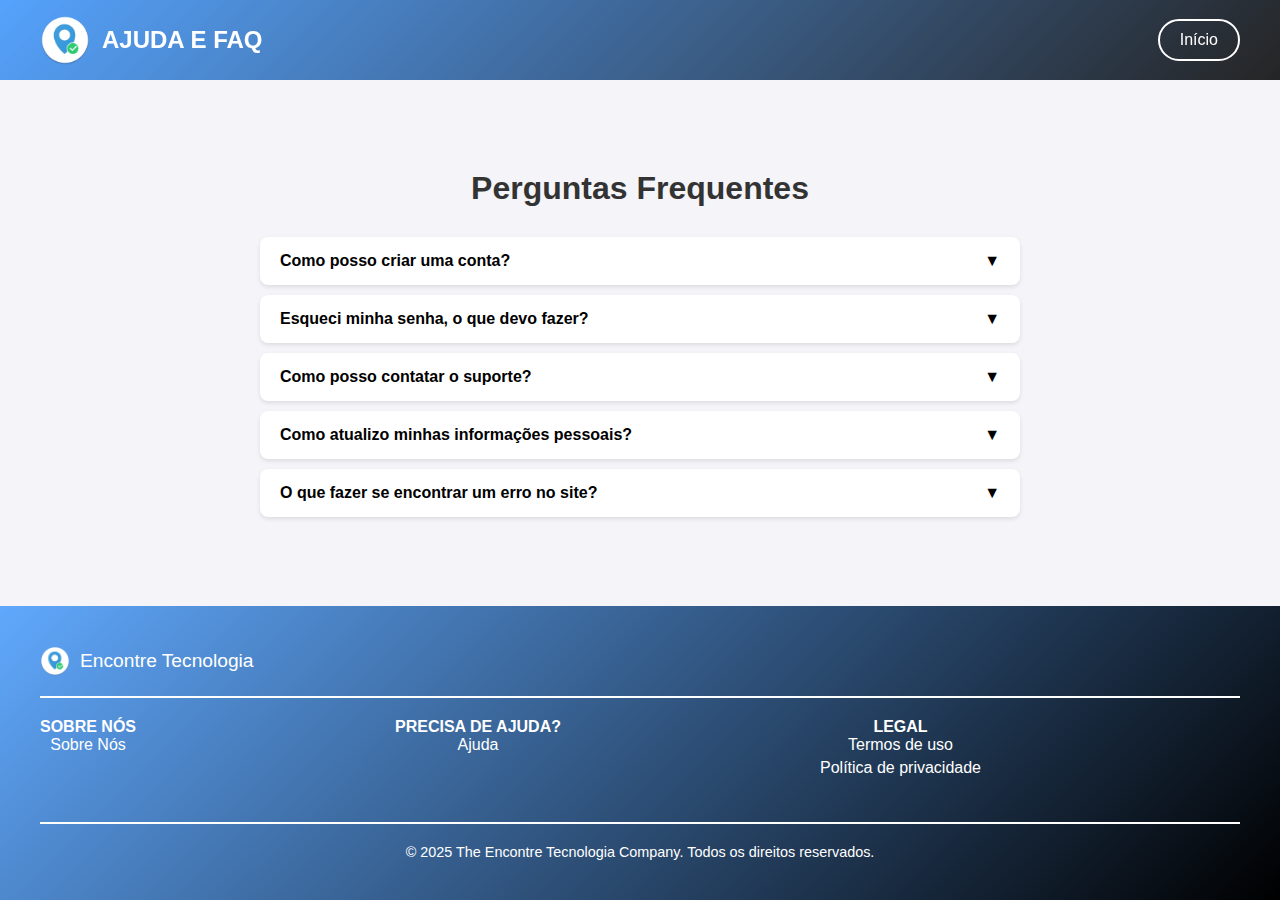
<file: encontre launch/ajuda.html>
<!DOCTYPE html>
<html lang="pt-br">
<head>
  <meta charset="UTF-8">
  <meta name="viewport" content="width=device-width, initial-scale=1.0">
  <link rel="icon" type="image/png" sizes="42x42" href="./img/web_hi_res_512.png">
  <title>encontre</title>
  <link rel="stylesheet" href="https://cdnjs.cloudflare.com/ajax/libs/font-awesome/6.0.0-beta3/css/all.min.css">
  <link rel="preload" href="https://cdnjs.cloudflare.com/ajax/libs/font-awesome/6.0.0-beta3/css/all.min.css" as="style">
<link rel="stylesheet" href="https://cdnjs.cloudflare.com/ajax/libs/font-awesome/6.0.0-beta3/css/all.min.css">
<link rel="stylesheet" href="css/ajuda.css">
<script src="js/ajuda.js" defer></script>
</head>
<body>

  <!-- Header fixo -->
  <div class="header">
    <div class="header-logo">
      <img src="./img/web_hi_res_512.png" alt="Logo" class="header-icon">
      <span class="header-text">Ajuda e FAQ</span>
    </div>
    
    <button class="menu-toggle" onclick="toggleMenu()">
      <i class="fas fa-bars"></i>
    </button>

    <div class="header-buttons">
      <button onclick="window.location.href='index.html'">Início</button>
    </div>
  </div>

  <!-- Conteúdo principal -->
  <main>
    <section class="faq-section">
      <h1>Perguntas Frequentes</h1>
      <div class="faq">
        <details>
          <summary>Como posso criar uma conta?</summary>
          <p>Para criar uma conta, clique em "Registrar" no canto superior direito e siga as instruções.</p>
        </details>
        <details>
          <summary>Esqueci minha senha, o que devo fazer?</summary>
          <p>Clique em "Esqueci minha senha" na página de login e siga as instruções para recuperar sua conta.</p>
        </details>
        <details>
          <summary>Como posso contatar o suporte?</summary>
          <p>Você pode enviar um e-mail para <strong>guilhermedevsistemas@gmail.com</strong> ou utilizar o formulário de contato na seção "Contate-nos".</p>
        </details>
        <details>
          <summary>Como atualizo minhas informações pessoais?</summary>
          <p>Faça login em sua conta, acesse o painel de configurações e atualize as informações desejadas.</p>
        </details>
        <details>
          <summary>O que fazer se encontrar um erro no site?</summary>
          <p>Por favor, reporte o problema através do nosso formulário de contato ou envie um e-mail para <strong>suporte@exemplo.com</strong>.</p>
        </details>
      </div>
    </section>
  </main>

  <!-- Footer -->
  <footer style="background: linear-gradient(135deg, rgba(0, 119, 255, 0.607), rgb(0, 0, 0)); color: white; padding: 40px 20px;">
    <div style="max-width: 1200px; margin: 0 auto; display: flex; flex-direction: column; align-items: center;">
      <div style="width: 100%; display: flex; justify-content: space-between; align-items: center;">
        <div style="display: flex; align-items: center;">
          <img src="./img/web_hi_res_512.png" alt="Logo" style="height: 30px; margin-right: 10px;">
          <span style="font-weight: 300; font-size: 1.2em;">Encontre Tecnologia</span>
        </div>
      </div>
      <hr style="width: 100%; border: 0.5px solid white; margin: 20px 0;">
      <div style="width: 100%; display: flex; justify-content: space-between; flex-wrap: wrap;">
        <div style="display: flex; flex-direction: column; margin-bottom: 20px;">
          <strong>SOBRE NÓS</strong>
          <a href="sobre.html" style="color: white; text-decoration: none; margin-bottom: 5px;">Sobre Nós</a>
        </div>
        <div style="display: flex; flex-direction: column; margin-bottom: 20px;">
          <strong>PRECISA DE AJUDA?</strong>
          <a href="ajuda.html" style="color: white; text-decoration: none; margin-bottom: 5px;">Ajuda</a>
        </div>
        <div style="display: flex; flex-direction: column; margin-bottom: 20px;">
          <strong>LEGAL</strong>
          <a href="termos.html" style="color: white; text-decoration: none; margin-bottom: 5px;">Termos de uso</a>
          <a href="privacidade.html" style="color: white; text-decoration: none; margin-bottom: 5px;">Política de privacidade</a>
        </div>
        <div style="display: flex; flex-direction: column; align-items: flex-end; margin-bottom: 20px;">
        </div>
      </div>
      <hr style="width: 100%; border: 0.5px solid white; margin: 20px 0;">
      <p style="font-size: 0.9em;">&copy; 2025 The Encontre Tecnologia Company. Todos os direitos reservados.</p>
    </div>
  </footer>
</body>
</html>
</file>
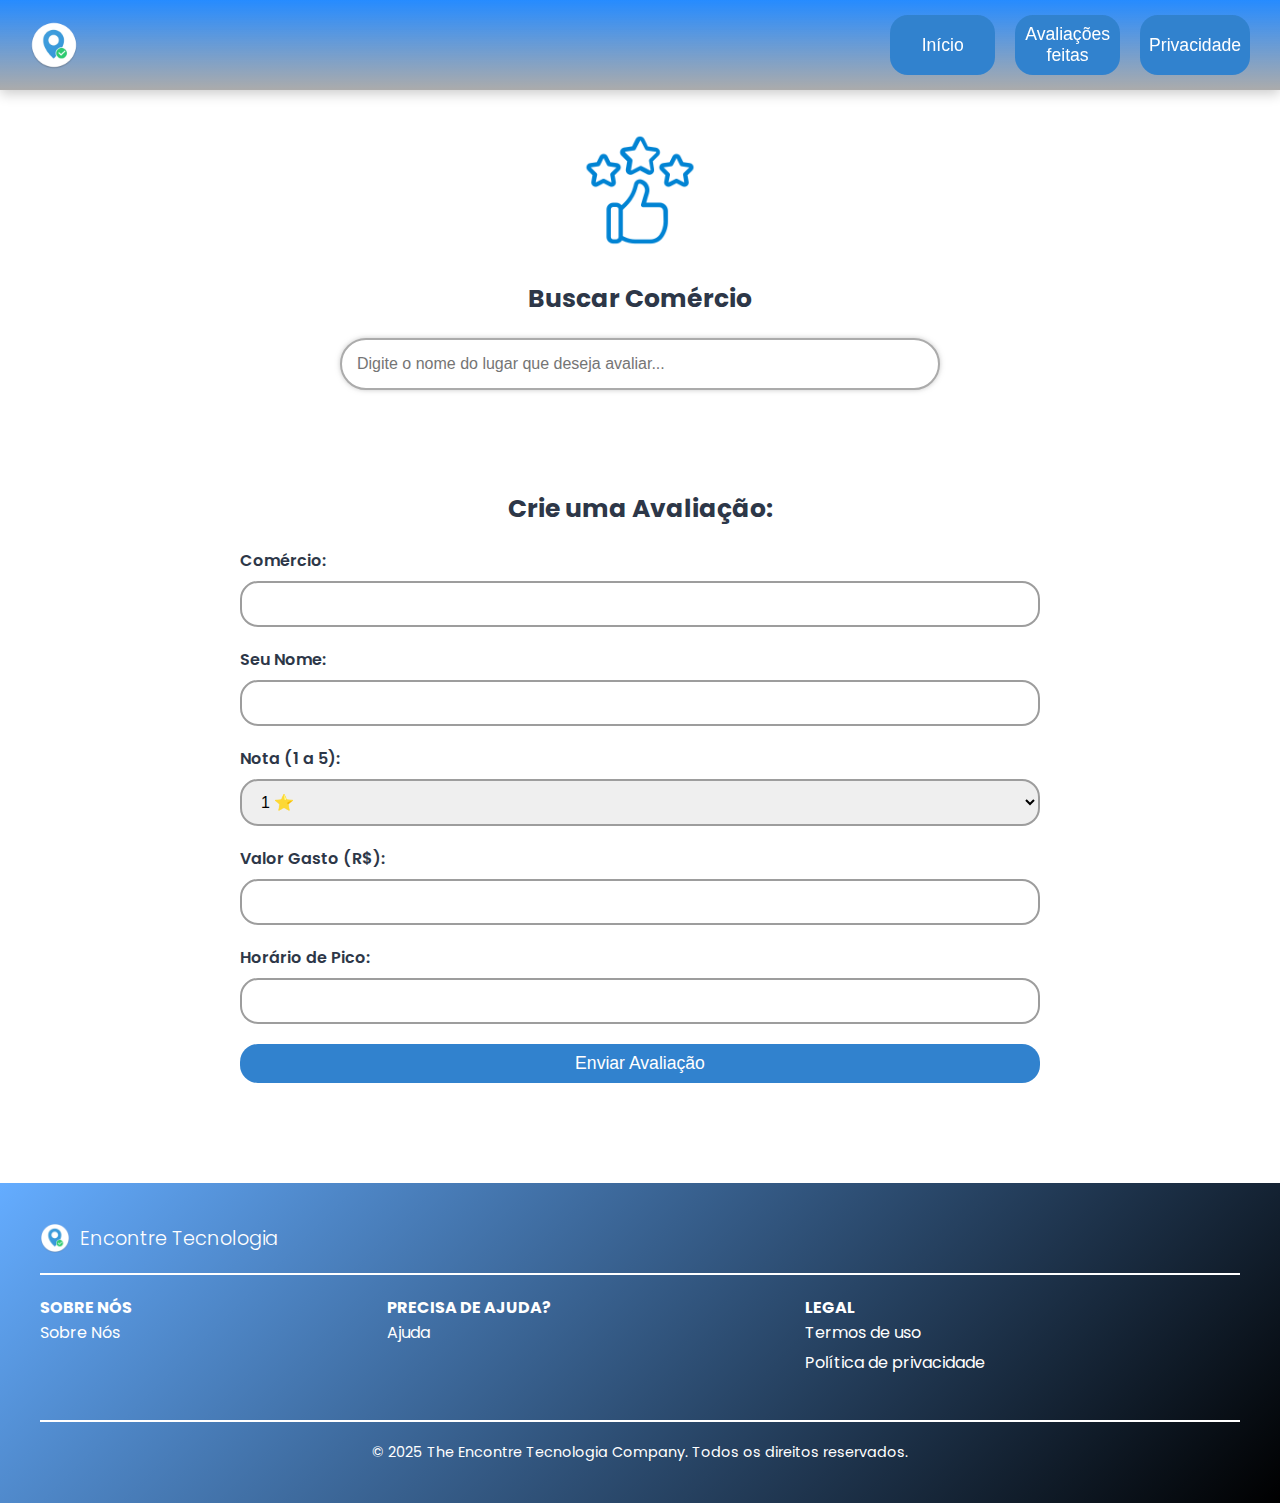
<file: encontre launch/avaliecomercio.html>
<!DOCTYPE html>
<html lang="pt-br">
<head>
  <meta charset="UTF-8" />
  <meta name="viewport" content="width=device-width, initial-scale=1.0" />
  <link rel="icon" type="image/png" sizes="42x42" href="./img/web_hi_res_512.png">
  <title>encontre</title>
  <!-- Importando a fonte Poppins do Google Fonts -->
  <link href="https://fonts.googleapis.com/css2?family=Poppins:wght@300;400;600&display=swap" rel="stylesheet" />
  <link rel="stylesheet" href="https://cdnjs.cloudflare.com/ajax/libs/font-awesome/6.0.0-beta3/css/all.min.css">
  <link rel="preload" href="https://cdnjs.cloudflare.com/ajax/libs/font-awesome/6.0.0-beta3/css/all.min.css" as="style">

  <script src="./js/comunidade.js" defer></script>
  <link rel="stylesheet" href="./css/avaliacao.css" />
</head>
<body>
        <!-- Header -->
        <header>
          <div class="header-logo">
            <img id="logo" src="./img/web_hi_res_512.png" alt="Logo">
          </div>
          <button class="menu-toggle" onclick="toggleMenu()">
            <i class="fas fa-bars"></i>
          </button>
          <nav id="nav">
            <button onclick="window.location.href='index.html'">Início</button>
            <button onclick="window.location.href='buscaravaliacao.html'">Avaliações feitas</button>
            <button onclick="window.location.href='privacidade.html'">Privacidade</button>
          </nav>
      </header>
  </div>
  <!-- Conteúdo principal -->
  <div class="content">
    <!-- Container de Busca -->
    <div class="search-container">
      <img src="./img/avaliar (1).png" alt="Logo Encontre" class="search-img">
      <h2>Buscar Comércio</h2>
      <input
        type="text"
        id="comercio-search"
        placeholder="Digite o nome do lugar que deseja avaliar..."
        oninput="searchBusiness()"
        required
      />
    </div>
    <!-- Container de Resultados da Busca -->
    <div class="section" id="search-results">
      <h2></h2>
      <div id="business-list">
        <!-- Os itens de comércio serão inseridos aqui -->
      </div>
    </div>
    <!-- Container de Avaliação -->
    <div class="container" id="evaluation-container">
      <h1>Crie uma Avaliação:</h1>
      <form id="rating-form">
        <div class="form-group">
          <label for="comercio-nome">Comércio:</label>
          <input type="text" id="comercio-nome" readonly />
        </div>
        <div class="form-group">
          <label for="nome">Seu Nome:</label>
          <input type="text" id="nome" />
        </div>
        <div class="form-group">
          <label for="nota">Nota (1 a 5):</label>
          <select id="nota" required>
            <option value="1">1 ⭐</option>
            <option value="2">2 ⭐⭐</option>
            <option value="3">3 ⭐⭐⭐</option>
            <option value="4">4 ⭐⭐⭐⭐</option>
            <option value="5">5 ⭐⭐⭐⭐⭐</option>
          </select>
        </div>
        <div class="form-group">
          <label for="valor_gasto">Valor Gasto (R$):</label>
          <input type="number" id="valor_gasto" step="0.01" required />
        </div>
        <div class="form-group">
          <label for="horario_pico">Horário de Pico:</label>
          <input type="text" id="horario_pico" required />
        </div>
        <button type="submit">Enviar Avaliação</button>
      </form>
      <div class="message" id="message"></div>
    </div>
  </div>
  <footer style="background: linear-gradient(135deg, rgba(0, 119, 255, 0.607), rgb(0, 0, 0)); color: white; padding: 40px 20px;">
    <div style="max-width: 1200px; margin: 0 auto; display: flex; flex-direction: column; align-items: center;">
      <div style="width: 100%; display: flex; justify-content: space-between; align-items: center;">
        <div style="display: flex; align-items: center;">
          <img src="./img/web_hi_res_512.png" alt="Logo" style="height: 30px; margin-right: 10px;">
          <span style="font-weight: 300; font-size: 1.2em;">Encontre Tecnologia</span>
        </div>
      </div>
      <hr style="width: 100%; border: 0.5px solid white; margin: 20px 0;">
      <div style="width: 100%; display: flex; justify-content: space-between; flex-wrap: wrap;">
        <div style="display: flex; flex-direction: column; margin-bottom: 20px;">
          <strong>SOBRE NÓS</strong>
          <a href="sobre.html" style="color: white; text-decoration: none; margin-bottom: 5px;">Sobre Nós</a>
        </div>
        <div style="display: flex; flex-direction: column; margin-bottom: 20px;">
          <strong>PRECISA DE AJUDA?</strong>
          <a href="ajuda.html" style="color: white; text-decoration: none; margin-bottom: 5px;">Ajuda</a>
        </div>
        <div style="display: flex; flex-direction: column; margin-bottom: 20px;">
          <strong>LEGAL</strong>
          <a href="termos.html" style="color: white; text-decoration: none; margin-bottom: 5px;">Termos de uso</a>
          <a href="privacidade.html" style="color: white; text-decoration: none; margin-bottom: 5px;">Política de privacidade</a>
        </div>
        <div style="display: flex; flex-direction: column; align-items: flex-end; margin-bottom: 20px;">
        </div>
      </div>
      <hr style="width: 100%; border: 0.5px solid white; margin: 20px 0;">
      <p style="font-size: 0.9em;">&copy; 2025 The Encontre Tecnologia Company. Todos os direitos reservados.</p>
    </div>
  </footer>
</body>
</html>
</file>
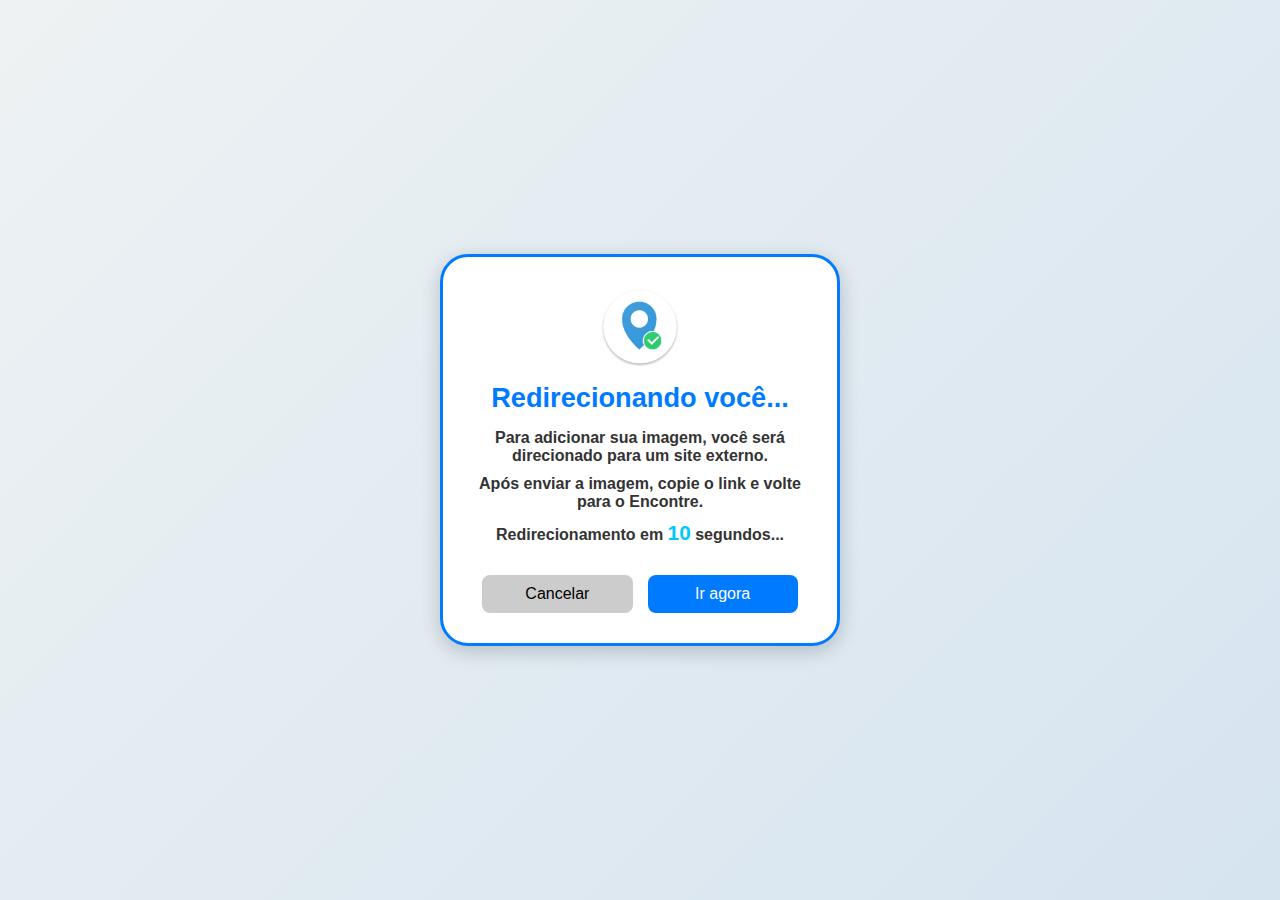
<file: encontre launch/aviso.html>
<!DOCTYPE html>
<html lang="pt-br">
<head>
    <meta charset="UTF-8">
    <meta name="viewport" content="width=device-width, initial-scale=1.0">
    <link rel="icon" type="image/png" sizes="42x42" href="./img/web_hi_res_512.png">
    <title>encontre</title>
    <link rel="stylesheet" href="css/aviso.css">
    <script src="js/aviso.js" defer></script>
</head>
<body>

    <div class="container">
        <img src="./img/web_hi_res_512.png" alt="Logo do Encontre" class="logo">
        <h2>Redirecionando você...</h2>
        <p>Para adicionar sua imagem, você será direcionado para um site externo.</p>
        <p>Após enviar a imagem, copie o link e volte para o Encontre.</p>
        <p>Redirecionamento em <span class="timer" id="countdown">10</span> segundos...</p>
        <div class="buttons">
            <button id="cancel-btn">Cancelar</button>
            <button id="go-now-btn">Ir agora</button>
        </div>
    </div>

</body>
</html>
</file>
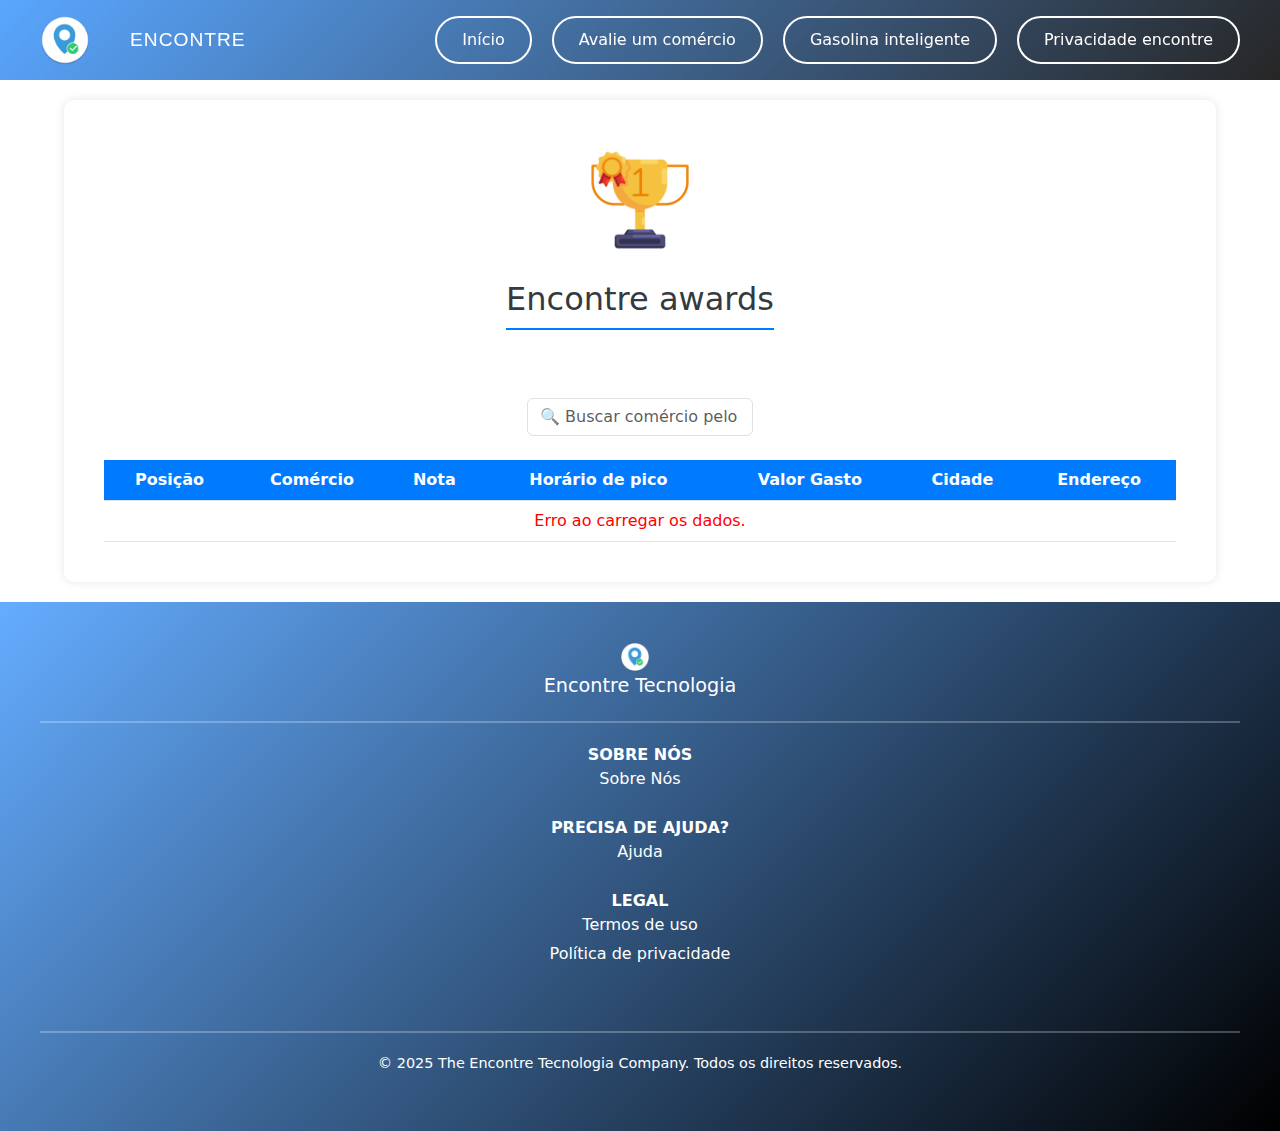
<file: encontre launch/buscaravaliacao.html>
<!DOCTYPE html>
<html lang="pt">
<head>
  <meta charset="UTF-8">
  <meta name="viewport" content="width=device-width, initial-scale=1.0">
  <link rel="icon" type="image/png" sizes="42x42" href="./img/web_hi_res_512.png">
  <title>encontre</title>
  <link href="https://cdn.jsdelivr.net/npm/bootstrap@5.3.0/dist/css/bootstrap.min.css" rel="stylesheet">
  <link href="https://cdn.jsdelivr.net/npm/bootstrap-icons/font/bootstrap-icons.css" rel="stylesheet"> <!-- Link para os ícones -->
  <link rel="stylesheet" href="https://cdnjs.cloudflare.com/ajax/libs/font-awesome/6.0.0-beta3/css/all.min.css">
  <link rel="preload" href="https://cdnjs.cloudflare.com/ajax/libs/font-awesome/6.0.0-beta3/css/all.min.css" as="style">
  <link rel="stylesheet" href="css/buscar.css">
  <script src="js/buscar.js" defer></script>
</head>
<body>
  <!-- Header fixo -->
  <div class="header">
    <div class="header-logo">
      <img src="./img/web_hi_res_512.png" alt="Logo" class="header-icon" />
      <span class="header-text">Encontre        </span>
    </div>
    <!-- Botão de menu no canto direito -->
    <button class="menu-toggle" onclick="toggleMenu()">
      <i class="fas fa-bars"></i>
    </button>
    <!-- Botões de navegação (dropdown em mobile) -->
    <div class="header-buttons">
      <button onclick="window.location.href='index.html'">Início</button>
      <button onclick="window.location.href='avaliecomercio.html'">Avalie um comércio</button>
      <button onclick="window.location.href='gasolina.html'">Gasolina inteligente</button>
      <button onclick="window.location.href='privacidade.html'">Privacidade encontre</button>
    </div>
  </div>

  <div class="container">
    <img src="./img/1lugar.png" class="logo" alt="Logo Encontre">
    <h1>Encontre awards</h1>
    
    <!-- Seção de Ranking dos Top 3 Comercios -->
    <div id="rankingContainer" class="mb-4"></div>
    
    <!-- Seção de Ranking dos Top 3 Avaliadores -->
    <div id="rankingUsersContainer" class="mb-4"></div>
    
    <!-- Campo de busca -->
<div class="mb-4">
  <input type="text" id="searchInput" class="form-control" placeholder="🔍 Buscar comércio pelo nome..." onkeyup="filtrarComercios()">
</div>
    
    <div class="table-responsive">
      <table class="table table-hover" id="mergedTable">
        <thead>
          <tr>
            <th>Posição</th>
            <th>Comércio</th>
            <th>Nota</th>
            <th>Horário de pico</th>
            <th>Valor Gasto</th>
            <th>Cidade</th>
            <th>Endereço</th>
          </tr>
        </thead>
        <tbody></tbody>
      </table>
    </div>
  </div>
  <footer style="background: linear-gradient(135deg, rgba(0, 119, 255, 0.607), rgb(0, 0, 0)); color: white; padding: 40px 20px;">
    <div style="max-width: 1200px; margin: 0 auto; display: flex; flex-direction: column; align-items: center;">
      <div style="width: 100%; display: flex; justify-content: space-between; align-items: center;">
        <div style="display: flex; align-items: center;">
          <img src="./img/web_hi_res_512.png" alt="Logo" style="height: 30px; margin-right: 10px;">
          <span style="font-weight: 300; font-size: 1.2em;">Encontre Tecnologia</span>
        </div>
      </div>
      <hr style="width: 100%; border: 0.5px solid white; margin: 20px 0;">
      <div style="width: 100%; display: flex; justify-content: space-between; flex-wrap: wrap;">
        <div style="display: flex; flex-direction: column; margin-bottom: 20px;">
          <strong>SOBRE NÓS</strong>
          <a href="sobre.html" style="color: white; text-decoration: none; margin-bottom: 5px;">Sobre Nós</a>
        </div>
        <div style="display: flex; flex-direction: column; margin-bottom: 20px;">
          <strong>PRECISA DE AJUDA?</strong>
          <a href="ajuda.html" style="color: white; text-decoration: none; margin-bottom: 5px;">Ajuda</a>
        </div>
        <div style="display: flex; flex-direction: column; margin-bottom: 20px;">
          <strong>LEGAL</strong>
          <a href="termos.html" style="color: white; text-decoration: none; margin-bottom: 5px;">Termos de uso</a>
          <a href="privacidade.html" style="color: white; text-decoration: none; margin-bottom: 5px;">Política de privacidade</a>
        </div>
        <div style="display: flex; flex-direction: column; align-items: flex-end; margin-bottom: 20px;">
        </div>
      </div>
      <hr style="width: 100%; border: 0.5px solid white; margin: 20px 0;">
      <p style="font-size: 0.9em;">&copy; 2025 The Encontre Tecnologia Company. Todos os direitos reservados.</p>
    </div>
  </footer>
  
</body>
</html>
</file>
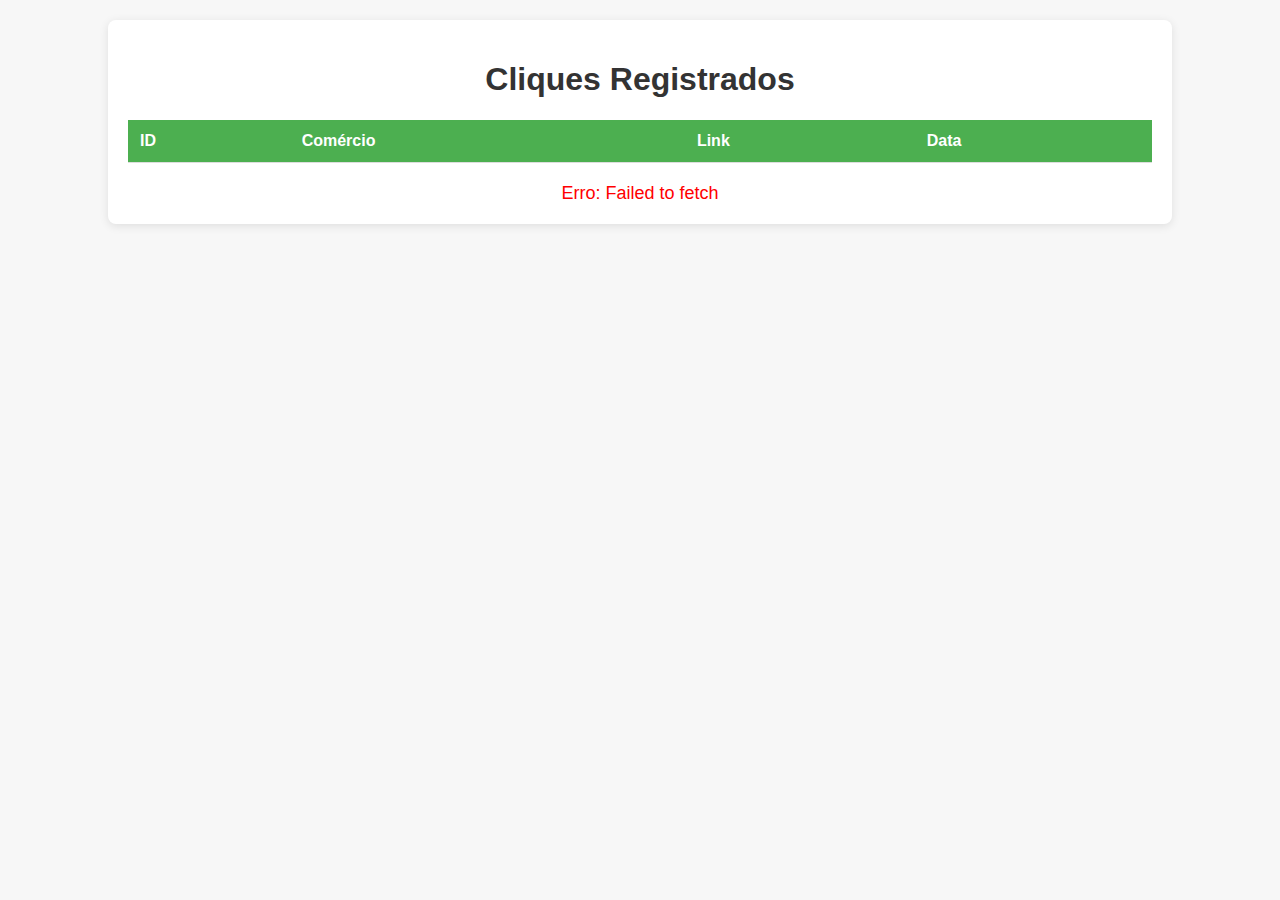
<file: encontre launch/cliques.html>
<!DOCTYPE html>
<html lang="pt-br">
<head>
  <meta charset="UTF-8">
  <meta name="viewport" content="width=device-width, initial-scale=1.0">
  <title>Visualizar Cliques</title>
  <style>
    body {
      font-family: Arial, sans-serif;
      margin: 0;
      padding: 0;
      background-color: #f7f7f7;
    }

    .container {
      width: 80%;
      margin: 20px auto;
      background-color: white;
      padding: 20px;
      border-radius: 8px;
      box-shadow: 0 2px 10px rgba(0, 0, 0, 0.1);
    }

    h1 {
      text-align: center;
      color: #333;
    }

    table {
      width: 100%;
      border-collapse: collapse;
      margin-top: 20px;
    }

    th, td {
      padding: 12px;
      text-align: left;
      border-bottom: 1px solid #ddd;
    }

    th {
      background-color: #4CAF50;
      color: white;
    }

    .message {
      text-align: center;
      margin-top: 20px;
      font-size: 18px;
      color: #333;
    }

    .error {
      color: red;
    }

    .success {
      color: green;
    }
  </style>
</head>
<body>

  <div class="container">
    <h1>Cliques Registrados</h1>
    <table id="cliquesTable">
      <thead>
        <tr>
          <th>ID</th>
          <th>Comércio</th>
          <th>Link</th>
          <th>Data</th>
        </tr>
      </thead>
      <tbody>
        <!-- Os cliques serão inseridos aqui -->
      </tbody>
    </table>

    <div class="message" id="message"></div>
  </div>

  <script>
    // Função para carregar os cliques registrados
    async function carregarCliques() {
      const tableBody = document.querySelector('#cliquesTable tbody');
      const messageDiv = document.getElementById("message");

      try {
        // Chama o endpoint para obter os cliques
        const response = await fetch("http://localhost:8080/api/cliques");


        // Verifica se a resposta foi bem-sucedida
        if (!response.ok) {
          throw new Error('Erro ao carregar os cliques');
        }

        const cliques = await response.json();

        if (cliques.length === 0) {
          messageDiv.innerHTML = "Nenhum clique registrado.";
          messageDiv.classList.remove('error');
          messageDiv.classList.add('success');
        } else {
          messageDiv.innerHTML = "";
          // Preenche a tabela com os cliques
          tableBody.innerHTML = '';
          cliques.forEach(clique => {
            const row = document.createElement('tr');
            row.innerHTML = `
              <td>${clique.id}</td>
              <td>${clique.comercio_nome}</td>
              <td><a href="${clique.link}" target="_blank">${clique.link}</a></td>
              <td>${new Date(clique.created_at).toLocaleString()}</td>
            `;
            tableBody.appendChild(row);
          });
        }
      } catch (error) {
        messageDiv.innerHTML = `Erro: ${error.message}`;
        messageDiv.classList.remove('success');
        messageDiv.classList.add('error');
      }
    }

    // Carregar os cliques assim que a página for carregada
    window.onload = carregarCliques;
  </script>

</body>
</html>
</file>
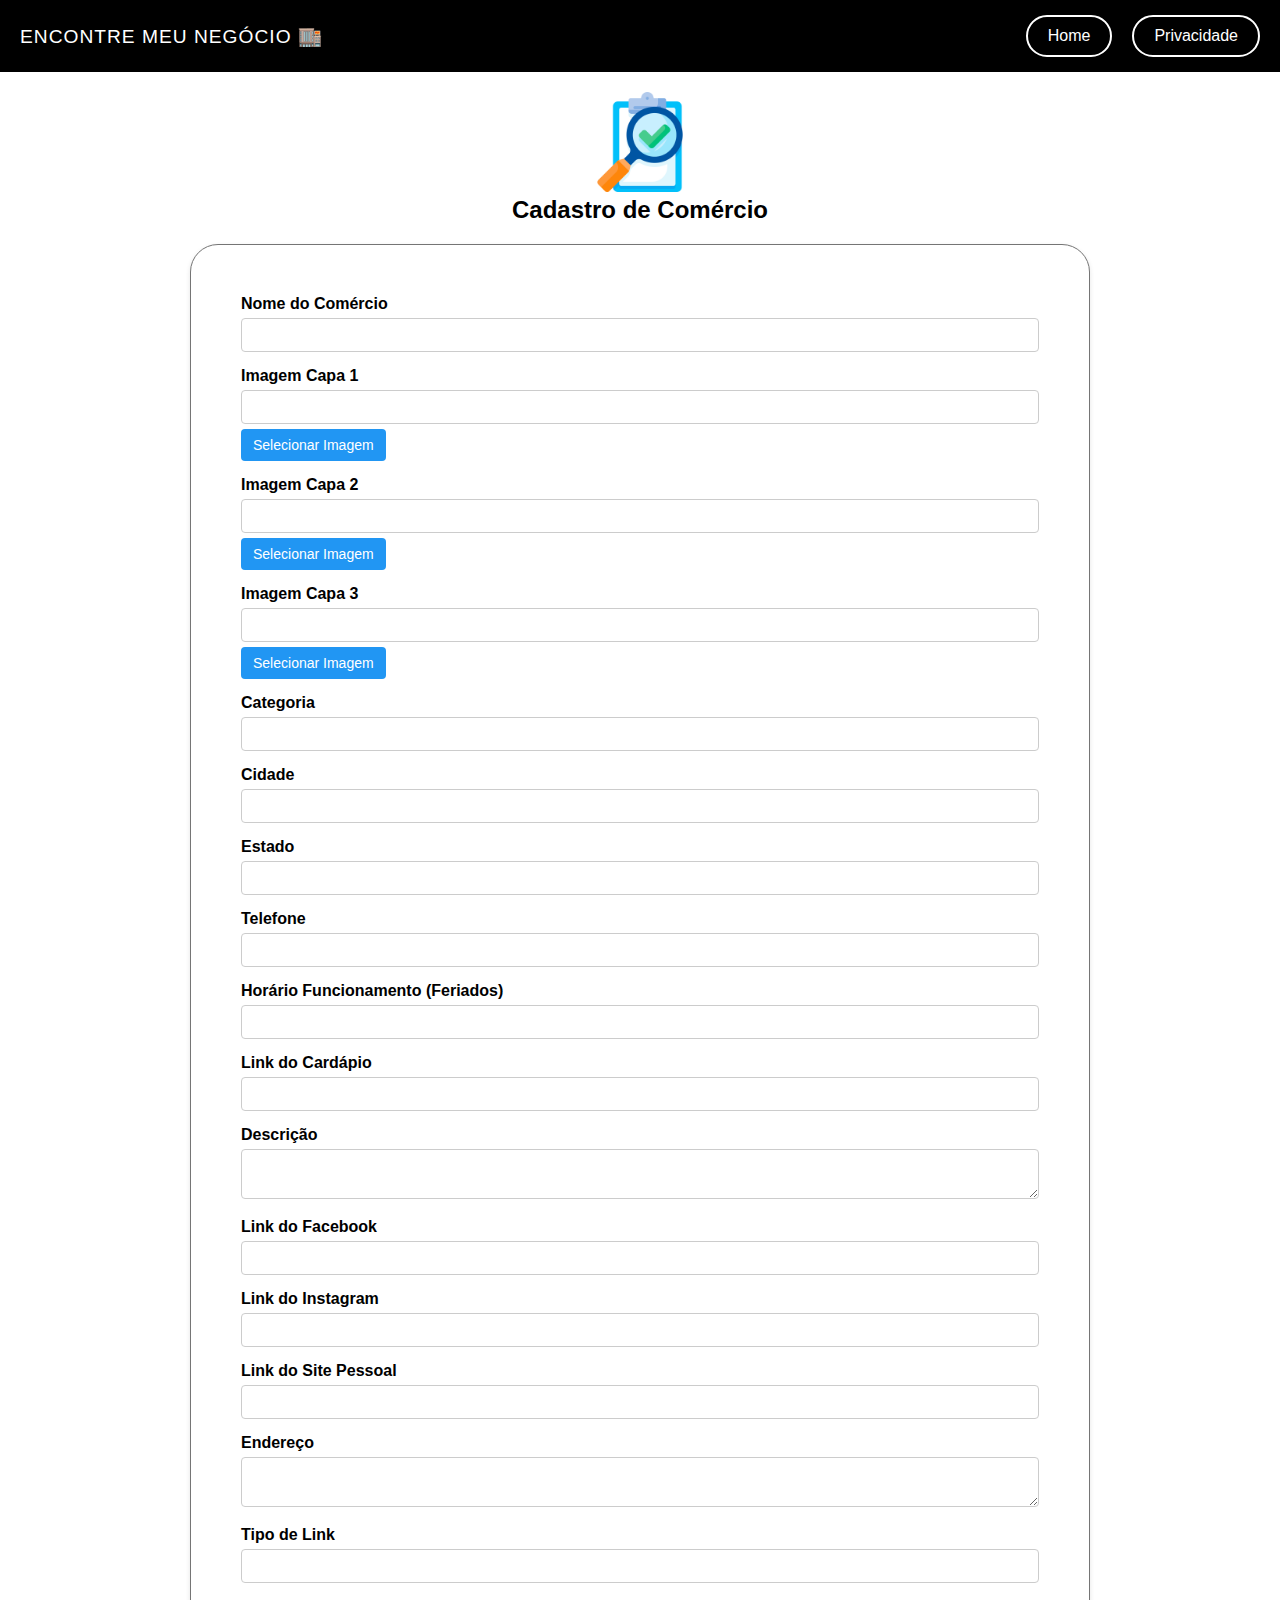
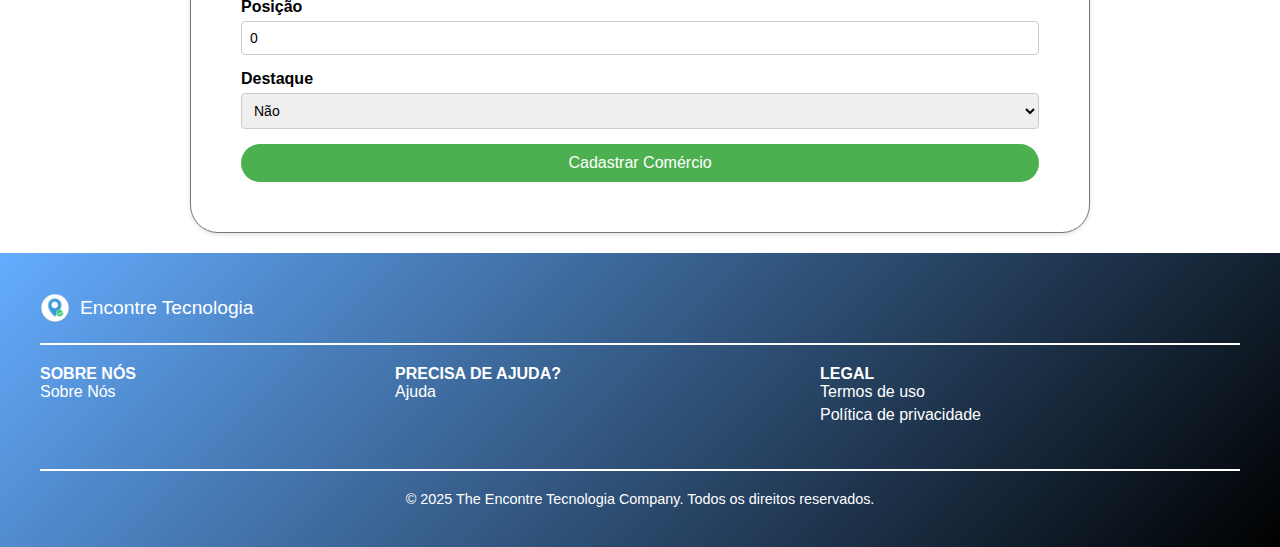
<file: encontre launch/encontrenegocio1.html>
<!DOCTYPE html>
<html lang="pt-br">
<head>
  <meta charset="UTF-8">
  <meta name="viewport" content="width=device-width, initial-scale=1.0">
  <link rel="stylesheet" href="https://cdnjs.cloudflare.com/ajax/libs/font-awesome/6.0.0-beta3/css/all.min.css">
  <link rel="icon" type="image/png" sizes="42x42" href="./img/web_hi_res_512.png">
  <title>encontre</title>
  <link rel="stylesheet" href="css/cadastrocomercio.css">
  <script src="js/cadastrocomercio.js" defer></script>
</head>
<body>
  <!-- Header com Botões de Navegação -->
  <header>
    <div class="header-text">Encontre meu Negócio 🏬</div>
    <button class="menu-toggle" onclick="toggleMenu()">☰</button>
    <div class="header-buttons">
      <button onclick="window.location.href='index.html'">Home</button>
      <button onclick="window.location.href='privacidade.html'">Privacidade</button>
    </div>
  </header>
<!-- Ícone e título centralizados -->
<div style="text-align: center; margin-top: 20px;">
  <img src="./img/avalie.png" alt="Ícone do Comércio" style="width: 100px; height: auto;">
  <h2>Cadastro de Comércio</h2>
</div>

  <!-- Conteúdo Principal -->
  <div class="form-container">
    <form id="comercioForm">
      <div class="form-group">
        <label for="nome">Nome do Comércio</label>
        <input type="text" id="nome" name="nome" required>
      </div>

      <div class="form-group">
        <label for="imagem_capa">Imagem Capa 1</label>
        <input type="url" id="imagem_capa" name="imagem_capa">
        <button type="button" class="image-button" onclick="window.location.href='tutorial.html'">Selecionar Imagem</button>
      </div>

      <div class="form-group">
        <label for="imagem_capa_2">Imagem Capa 2</label>
        <input type="url" id="imagem_capa_2" name="imagem_capa_2">
        <button type="button" class="image-button" onclick="window.location.href='tutorial.html'">Selecionar Imagem</button>
      </div>

      <div class="form-group">
        <label for="imagem_capa_3">Imagem Capa 3</label>
        <input type="url" id="imagem_capa_3" name="imagem_capa_3">
        <button type="button" class="image-button" onclick="window.location.href='tutorial.html'">Selecionar Imagem</button>
      </div>

      <div class="form-group">
        <label for="categoria">Categoria</label>
        <input type="text" id="categoria" name="categoria" required>
      </div>

      <div class="form-group">
        <label for="cidade">Cidade</label>
        <input type="text" id="cidade" name="cidade">
      </div>

      <div class="form-group">
        <label for="estado">Estado</label>
        <input type="text" id="estado" name="estado">
      </div>

      <div class="form-group">
        <label for="telefone">Telefone</label>
        <input type="text" id="telefone" name="telefone">
      </div>

      <div class="form-group">
        <label for="horario_funcionamento_feriados">Horário Funcionamento (Feriados)</label>
        <input type="text" id="horario_funcionamento_feriados" name="horario_funcionamento_feriados">
      </div>

      <div class="form-group">
        <label for="link_cardapio">Link do Cardápio</label>
        <input type="url" id="link_cardapio" name="link_cardapio">
      </div>

      <div class="form-group">
        <label for="descricao">Descrição</label>
        <textarea id="descricao" name="descricao"></textarea>
      </div>

      <div class="form-group">
        <label for="link_facebook">Link do Facebook</label>
        <input type="url" id="link_facebook" name="link_facebook">
      </div>

      <div class="form-group">
        <label for="link_instagram">Link do Instagram</label>
        <input type="url" id="link_instagram" name="link_instagram">
      </div>

      <div class="form-group">
        <label for="link_site_pessoal">Link do Site Pessoal</label>
        <input type="url" id="link_site_pessoal" name="link_site_pessoal">
      </div>

      <div class="form-group">
        <label for="endereco">Endereço</label>
        <textarea id="endereco" name="endereco"></textarea>
      </div>

      <div class="form-group">
        <label for="link_type">Tipo de Link</label>
        <input type="text" id="link_type" name="link_type">
      </div>

      <div class="form-group">
        <label for="posicao">Posição</label>
        <input type="number" id="posicao" name="posicao" value="0">
      </div>

      <div class="form-group">
        <label for="destaque">Destaque</label>
        <select id="destaque" name="destaque">
          <option value="false">Não</option>
          <option value="true">Sim</option>
        </select>
      </div>

      <button type="submit">Cadastrar Comércio</button>

    </form>


    </div>

    <!-- Botão para Enviar Mensagem no WhatsApp -->

  </div>
  
  <footer style="background: linear-gradient(135deg, rgba(0, 119, 255, 0.607), rgb(0, 0, 0)); color: white; padding: 40px 20px;">
    <div style="max-width: 1200px; margin: 0 auto; display: flex; flex-direction: column; align-items: center;">
      <div style="width: 100%; display: flex; justify-content: space-between; align-items: center;">
        <div style="display: flex; align-items: center;">
          <img src="./img/web_hi_res_512.png" alt="Logo" style="height: 30px; margin-right: 10px;">
          <span style="font-weight: 300; font-size: 1.2em;">Encontre Tecnologia</span>
        </div>
      </div>
      <hr style="width: 100%; border: 0.5px solid white; margin: 20px 0;">
      <div style="width: 100%; display: flex; justify-content: space-between; flex-wrap: wrap;">
        <div style="display: flex; flex-direction: column; margin-bottom: 20px;">
          <strong>SOBRE NÓS</strong>
          <a href="sobre.html" style="color: white; text-decoration: none; margin-bottom: 5px;">Sobre Nós</a>
        </div>
        <div style="display: flex; flex-direction: column; margin-bottom: 20px;">
          <strong>PRECISA DE AJUDA?</strong>
          <a href="ajuda.html" style="color: white; text-decoration: none; margin-bottom: 5px;">Ajuda</a>
        </div>
        <div style="display: flex; flex-direction: column; margin-bottom: 20px;">
          <strong>LEGAL</strong>
          <a href="termos.html" style="color: white; text-decoration: none; margin-bottom: 5px;">Termos de uso</a>
          <a href="privacidade.html" style="color: white; text-decoration: none; margin-bottom: 5px;">Política de privacidade</a>
        </div>
        <div style="display: flex; flex-direction: column; align-items: flex-end; margin-bottom: 20px;">
        </div>
      </div>
      <hr style="width: 100%; border: 0.5px solid white; margin: 20px 0;">
      <p style="font-size: 0.9em;">&copy; 2025 The Encontre Tecnologia Company. Todos os direitos reservados.</p>
    </div>
  </footer>
</body>
</html>
</file>
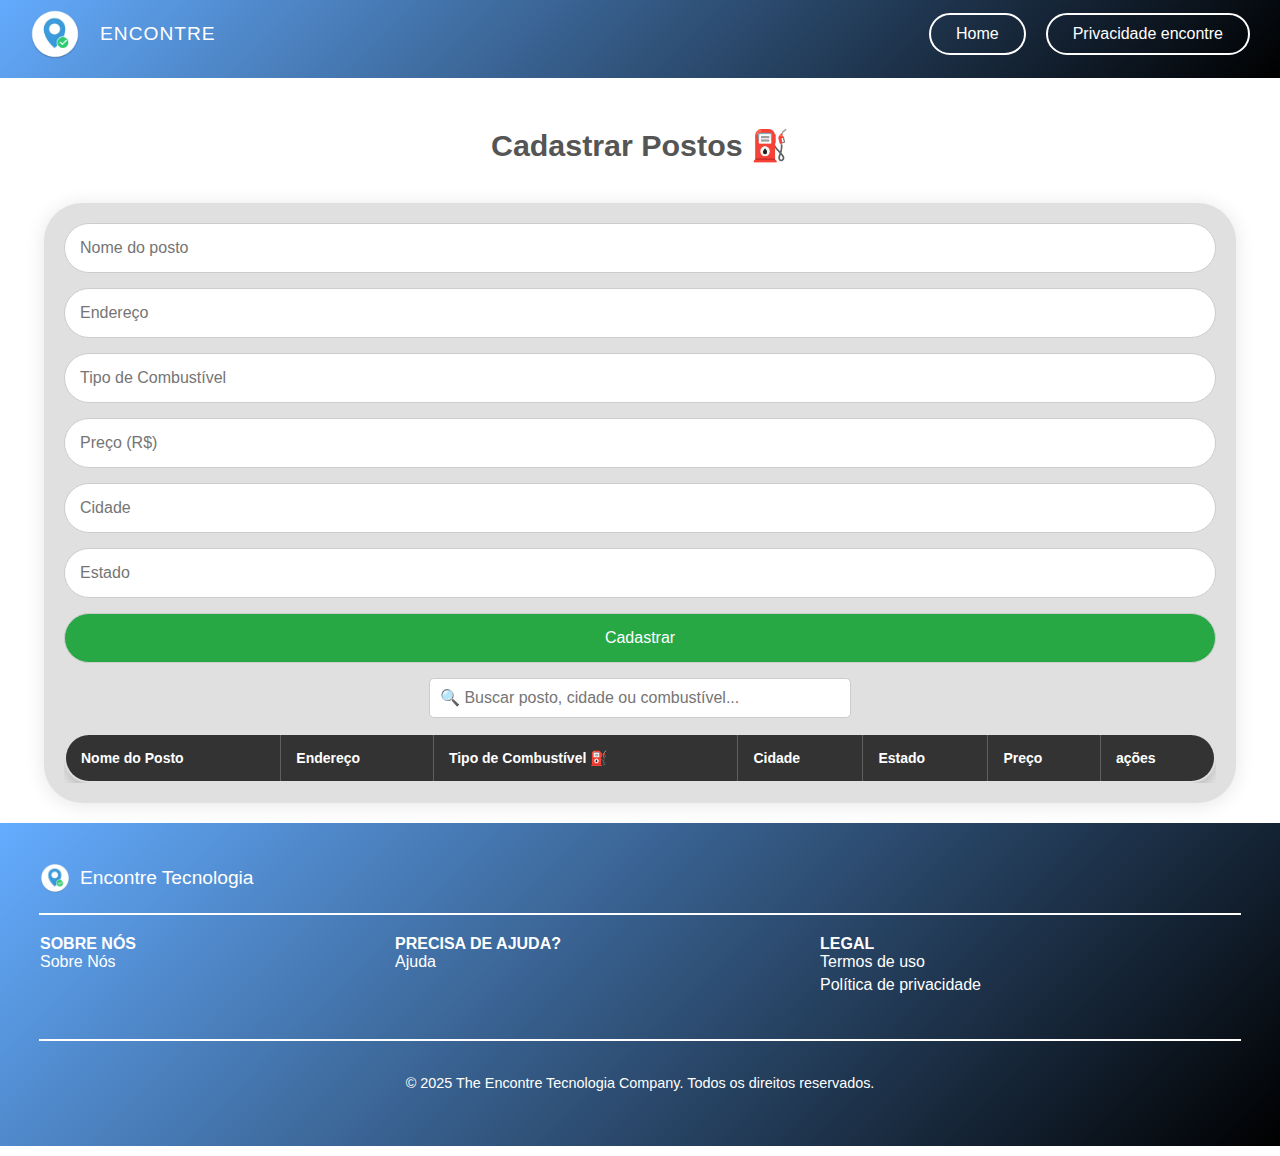
<file: encontre launch/gasolina.html>
<!DOCTYPE html>
<html lang="pt-br">
<head>
  <meta charset="UTF-8">
  <meta name="viewport" content="width=device-width, initial-scale=1.0">
  <link rel="stylesheet" href="https://cdnjs.cloudflare.com/ajax/libs/font-awesome/6.0.0-beta3/css/all.min.css">
  <link rel="icon" type="image/png" sizes="42x42" href="./img/web_hi_res_512.png">
  <title>encontre</title>
  <script src="./js/gasolina.js" defer></script>
  <link rel="stylesheet" href="./css/gasolina.css">
</head>
<body>
  <!-- Header com Botões de Navegação -->
  <header>
    <div class="header-logo">
      <img src="./img/web_hi_res_512.png" alt="Logo" class="header-icon" />
      <span class="header-text">Encontre</span>
    </div>
    <button class="menu-toggle" onclick="toggleMenu()">☰</button>
    <div class="header-buttons">
      <button onclick="window.location.href='index.html'">Home</button>
      <button onclick="window.location.href='privacidade.html'">Privacidade encontre</button>
    </div>
  </header>
  <h1></h1>
  <h2>Cadastrar Postos ⛽</h2>
  <div class="container">
    
    

 
    <form id="add-fuel-price-form">
      <input type="text" id="nome" placeholder="Nome do posto" required>
      <input type="text" id="endereco" placeholder="Endereço" required>
      <input type="text" id="tipo_combustivel" placeholder="Tipo de Combustível" required>
      <input type="number" step="0.01" id="preco" placeholder="Preço (R$)" required>
      <input type="text" id="cidade" placeholder="Cidade" required>
      <input type="text" id="estado" placeholder="Estado" required>
      <button type="submit">Cadastrar</button>
      <div class="search-container">
        <input type="text" id="search-input" placeholder="🔍 Buscar posto, cidade ou combustível..." onkeyup="searchFuelPrices()" />
      </div>
    </form>
    <div class="table-container">
      <table id="fuel-list">
        <thead>
          <tr>
            <th>Nome do Posto</th>
            <th>Endereço</th>
            <th>Tipo de Combustível ⛽</th>
            <th>Cidade</th>
            <th>Estado</th>
            <th>Preço</th>
            <th>ações</th>
          </tr>
        </thead>
        <tbody></tbody>
      </table>
    </div>
  </div> <!-- Fechamento da .container -->
  <div id="loading" style="display: none; text-align: center;">
    🔄 Carregando...
  </div>
  
  <!-- Footer -->
  <footer style="background: linear-gradient(135deg, rgba(0, 119, 255, 0.607), rgb(0, 0, 0)); color: white; padding: 40px 20px;">
    <div style="max-width: 1200px; margin: 0 auto; display: flex; flex-direction: column; align-items: center;">
      <div style="width: 100%; display: flex; justify-content: space-between; align-items: center;">
        <div style="display: flex; align-items: center;">
          <img src="./img/web_hi_res_512.png" alt="Logo" style="height: 30px; margin-right: 10px;">
          <span style="font-weight: 300; font-size: 1.2em;">Encontre Tecnologia</span>
        </div>
      </div>
      <hr style="width: 100%; border: 0.5px solid white; margin: 20px 0;">
      <div style="width: 100%; display: flex; justify-content: space-between; flex-wrap: wrap;">
        <div style="display: flex; flex-direction: column; margin-bottom: 20px;">
          <strong>SOBRE NÓS</strong>
          <a href="sobre.html" style="color: white; text-decoration: none; margin-bottom: 5px;">Sobre Nós</a>
        </div>
        <div style="display: flex; flex-direction: column; margin-bottom: 20px;">
          <strong>PRECISA DE AJUDA?</strong>
          <a href="ajuda.html" style="color: white; text-decoration: none; margin-bottom: 5px;">Ajuda</a>
        </div>
        <div style="display: flex; flex-direction: column; margin-bottom: 20px;">
          <strong>LEGAL</strong>
          <a href="termos.html" style="color: white; text-decoration: none; margin-bottom: 5px;">Termos de uso</a>
          <a href="privacidade.html" style="color: white; text-decoration: none; margin-bottom: 5px;">Política de privacidade</a>
        </div>
        <div style="display: flex; flex-direction: column; align-items: flex-end; margin-bottom: 20px;">
        </div>
      </div>
      <hr style="width: 100%; border: 0.5px solid white; margin: 20px 0;">
      <p style="font-size: 0.9em;">&copy; 2025 The Encontre Tecnologia Company. Todos os direitos reservados.</p>
    </div>
  </footer>


</body>
</html>
</file>
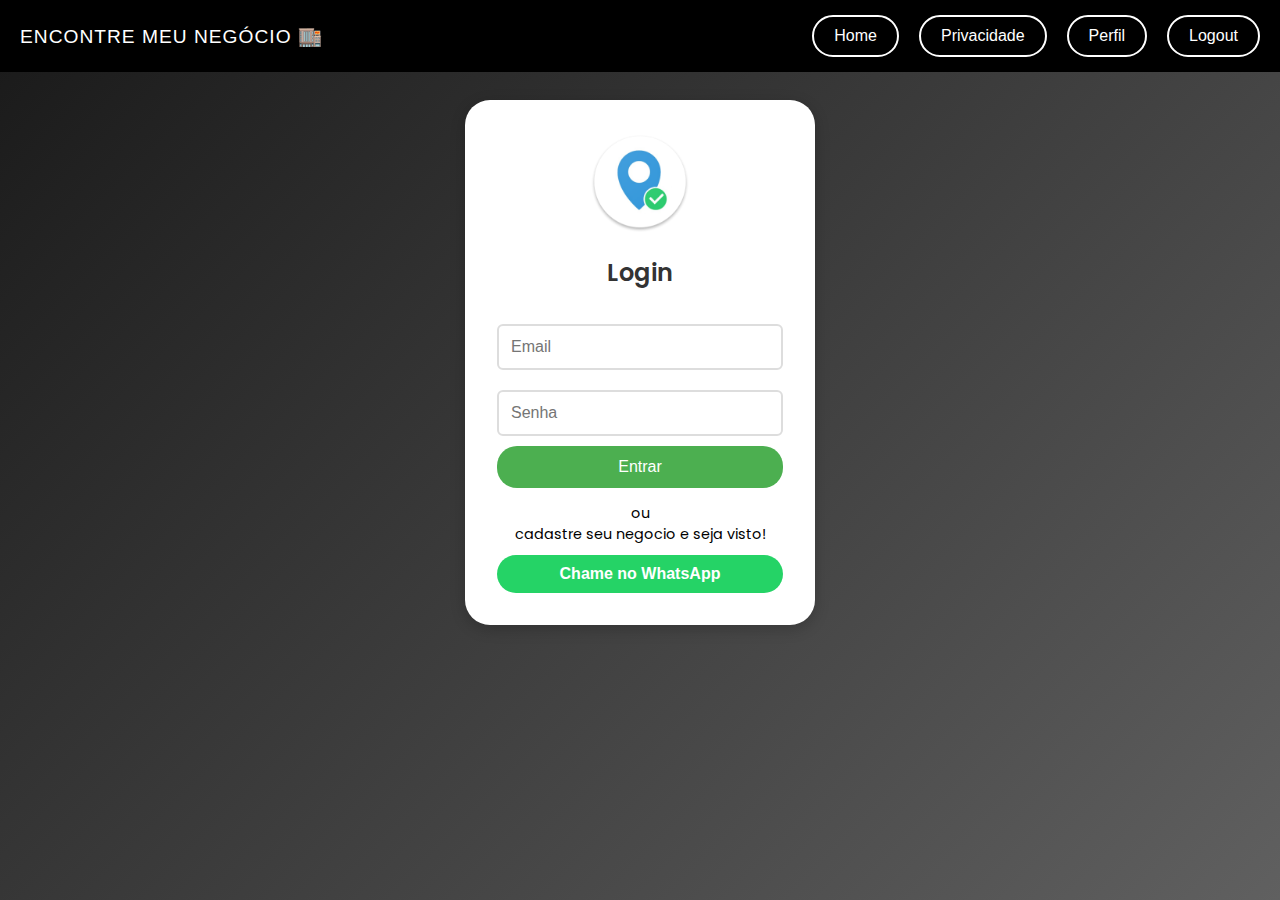
<file: encontre launch/login.html>
<!DOCTYPE html>
<html lang="pt">
<head>
  <meta charset="UTF-8" />
  <meta name="viewport" content="width=device-width, initial-scale=1" />
  <title>Tela de Login</title>
  <link href="https://fonts.googleapis.com/css2?family=Poppins:wght@300;400;600&display=swap" rel="stylesheet" />
  <style>
    * {
      margin: 0;
      padding: 0;
      box-sizing: border-box;
    }

    body {
      font-family: 'Poppins', sans-serif;
      background: linear-gradient(135deg, #191919, #606060);
      display: flex;
      justify-content: center;
      align-items: flex-start;
      min-height: 100vh;
      padding-top: 100px;
    }

    header {
      background-color: #000;
      padding: 15px 20px;
      position: fixed;
      top: 0;
      left: 0;
      right: 0;
      z-index: 1000;
      display: flex;
      align-items: center;
      justify-content: space-between;
      flex-wrap: wrap;
    }

    .header-text {
      font-size: 1.2em;
      font-weight: 200;
      color: #fff;
      font-family: sans-serif;
      text-transform: uppercase;
      letter-spacing: 1px;
    }

    .header-buttons {
      display: flex;
      gap: 20px;
    }

    .header-buttons button {
      background-color: transparent;
      border: 2px solid #fff;
      padding: 10px 20px;
      border-radius: 25px;
      font-size: 1em;
      color: #fff;
      cursor: pointer;
      transition: background-color 0.3s ease, color 0.3s ease, transform 0.2s ease;
    }

    .header-buttons button:hover {
      background-color: #fff;
      color: #000;
      transform: translateY(-3px);
    }

    .menu-toggle {
      display: none;
      background: transparent;
      border: none;
      color: #fff;
      font-size: 1.5em;
      cursor: pointer;
    }

    @media (max-width: 768px) {
      .menu-toggle {
        display: block;
      }

      .header-buttons {
        display: none;
        position: absolute;
        top: 100%;
        left: 0;
        right: 0;
        flex-direction: column;
        background-color: rgba(0, 0, 0, 0.9);
        padding: 10px 0;
      }

      .header-buttons.show {
        display: flex;
      }

      .header-buttons button {
        margin: 5px auto;
        width: 90%;
      }
    }

    .login-container {
      background-color: #fff;
      padding: 2rem;
      border-radius: 25px;
      box-shadow: 0 4px 15px rgba(0, 0, 0, 0.2);
      width: 350px;
      text-align: center;
    }

    .logo {
      width: 100px;
      margin-bottom: 1rem;
    }

    .login-container h2 {
      font-weight: 600;
      margin-bottom: 1.5rem;
      color: #333;
    }

    .login-container input {
      width: 100%;
      padding: 12px;
      margin: 10px 0;
      border: 2px solid #ddd;
      border-radius: 6px;
      font-size: 1rem;
      transition: border-color 0.3s ease-in-out;
    }

    .login-container input:focus {
      border-color: #4CAF50;
      outline: none;
    }

    .login-container button {
      width: 100%;
      padding: 12px;
      border: none;
      background: #4CAF50;
      color: #fff;
      font-size: 1rem;
      border-radius: 20px;
      cursor: pointer;
      transition: background 0.3s ease-in-out, transform 0.2s;
    }

    .login-container button:active {
      transform: scale(0.98);
    }

    .login-container button:hover {
      background: #388E3C;
    }

    .error-message {
      color: red;
      font-size: 0.9rem;
      margin-bottom: 1rem;
      display: none;
    }

    .loading {
      display: none;
      color: #4CAF50;
      font-size: 0.9rem;
      margin-top: 10px;
    }

    @media (max-width: 400px) {
      .login-container {
        width: 90%;
        padding: 1.5rem;
      }

      .logo {
        width: 80px;
      }
    }

    .whatsapp-link {
      margin-top: 15px;
      font-size: 0.9rem;
    }

    .whatsapp-link a {
      text-decoration: none;
    }

    .whatsapp-link button {
      background-color: #25D366;
      color: white;
      font-weight: bold;
      padding: 10px 20px;
      border: none;
      border-radius: 20px;
      margin-top: 10px;
      cursor: pointer;
    }

    .whatsapp-link button:hover {
      background-color: #1ebe5d;
    }
  </style>
</head>
<body>
  <header>
    <div class="header-text">Encontre meu Negócio 🏬</div>
    <button class="menu-toggle" onclick="toggleMenu()">☰</button>
    <div class="header-buttons">
      <button onclick="window.location.href='index.html'">Home</button>
      <button onclick="window.location.href='privacidade.html'">Privacidade</button>
      <button onclick="window.location.href='dashboard.html'">Perfil</button>
      <button onclick="window.location.href='encontrenegocio2.html'">Logout</button>
    </div>
  </header>

  <main class="login-container">
    <img src="./img/web_hi_res_512.png" alt="Logo Encontre" class="logo" />
    <h2>Login</h2>
    <div id="errorMessage" class="error-message"></div>
    <form id="loginForm">
      <input type="email" id="email" placeholder="Email" required />
      <input type="password" id="senha" placeholder="Senha" required />
      <button type="submit">Entrar</button>
      <p id="loading" class="loading">Autenticando...</p>
    </form>
    <div class="whatsapp-link">
        <p>ou</p>
        <p>cadastre seu negocio e seja visto!</p>
      <a href="https://wa.me/5516994392545?text=Olá!%20Gostaria%20de%20criar%20uma%20conta%20no%20Encontre%20meu%20Negócio." target="_blank">
        <button type="button">Chame no WhatsApp</button>
      </a>
    </div>
  </main>

  <script>
    const loginForm = document.getElementById('loginForm');
    const errorMessage = document.getElementById('errorMessage');
    const loading = document.getElementById('loading');

    loginForm.addEventListener('submit', async (e) => {
      e.preventDefault();

      const email = document.getElementById('email').value.trim();
      const senha = document.getElementById('senha').value.trim();

      if (!email || !senha) {
        errorMessage.textContent = 'Preencha todos os campos.';
        errorMessage.style.display = 'block';
        return;
      }

      errorMessage.style.display = 'none';
      loading.style.display = 'block';

      try {
        const response = await fetch('https://encontreoficialback.azurewebsites.net/api/usuarios/login', {
          method: 'POST',
          headers: { 'Content-Type': 'application/json' },
          body: JSON.stringify({ email, senha })
        });

        const data = await response.json();
        loading.style.display = 'none';

        if (!response.ok) {
          errorMessage.textContent = 'Email ou senha inválidos.';
          errorMessage.style.display = 'block';
        } else {
          sessionStorage.setItem('token', data.token);
          window.location.href = 'encontrenegocio1.html';
        }
      } catch (error) {
        console.error('Erro na conexão:', error);
        errorMessage.textContent = 'Erro ao conectar ao servidor.';
        errorMessage.style.display = 'block';
        loading.style.display = 'none';
      }
    });

    function toggleMenu() {
      const menu = document.querySelector('.header-buttons');
      menu.classList.toggle('show');
    }
  </script>
</body>
</html>
</file>
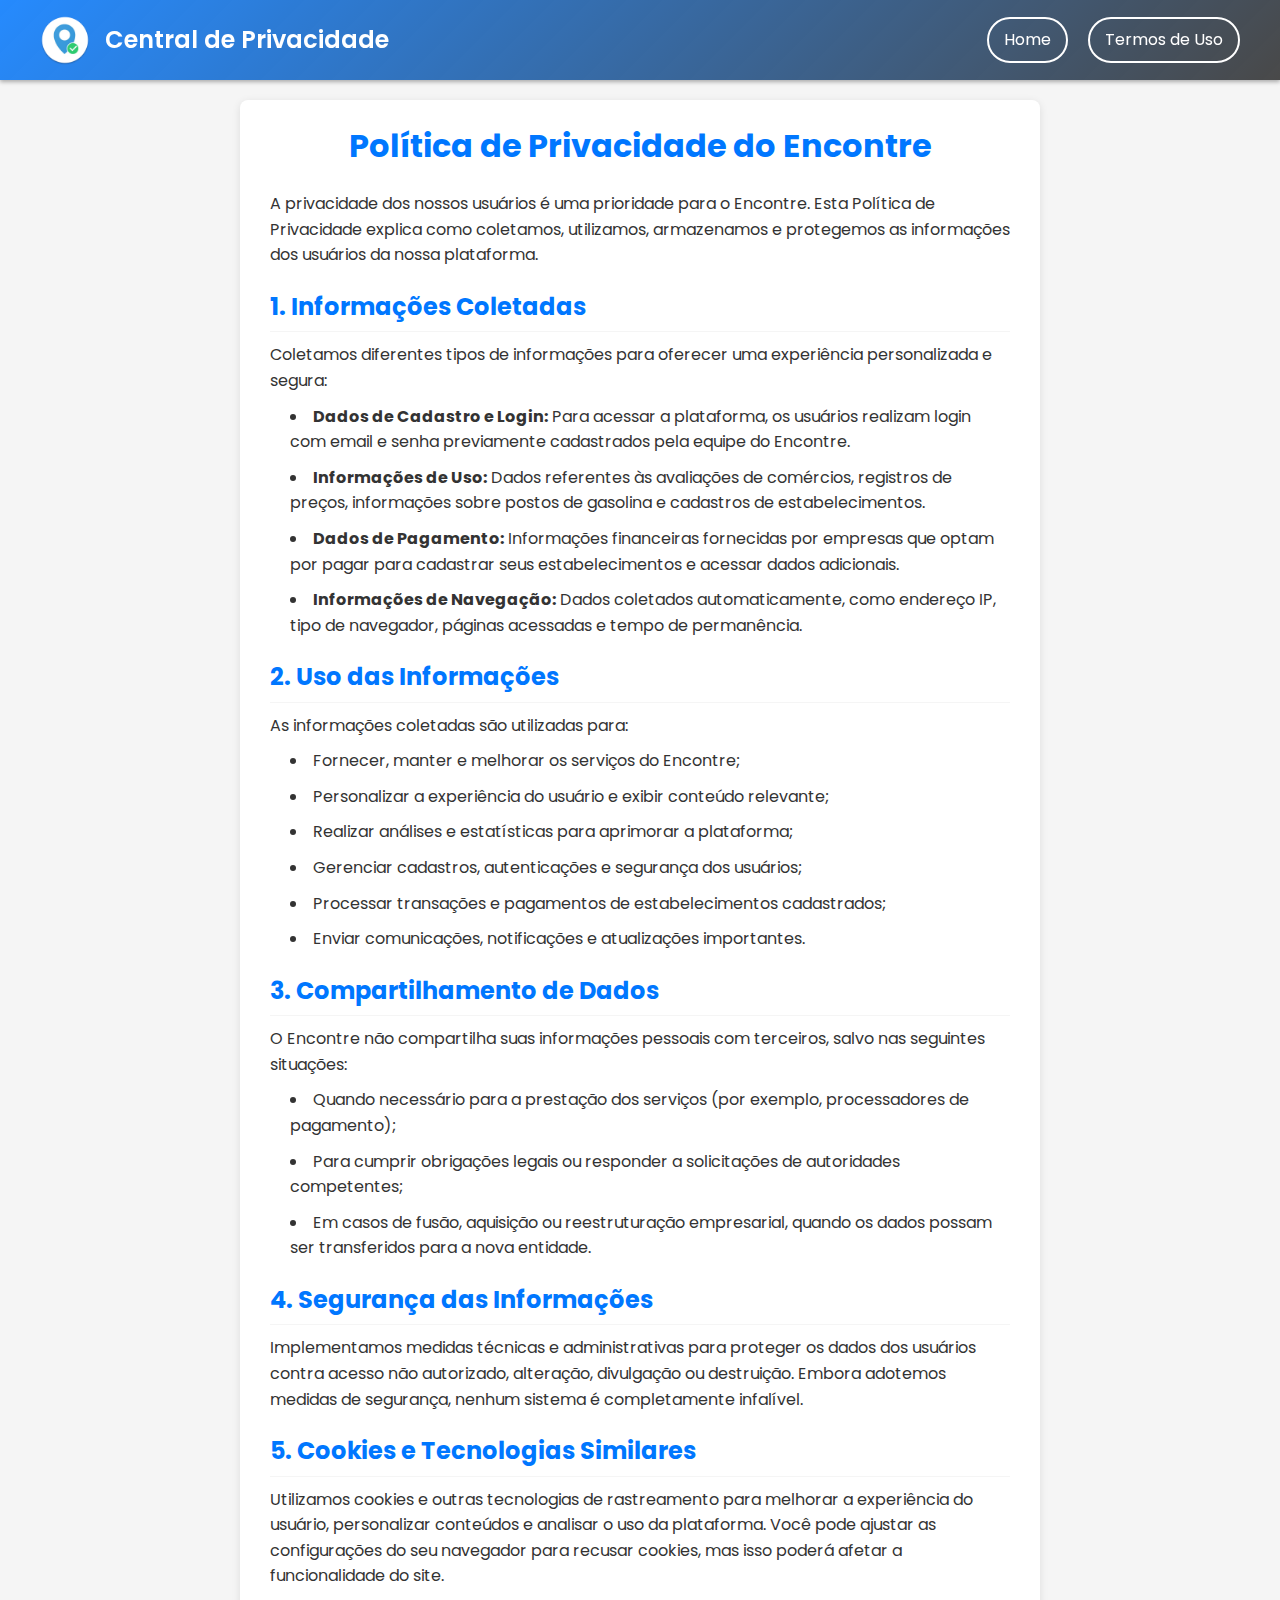
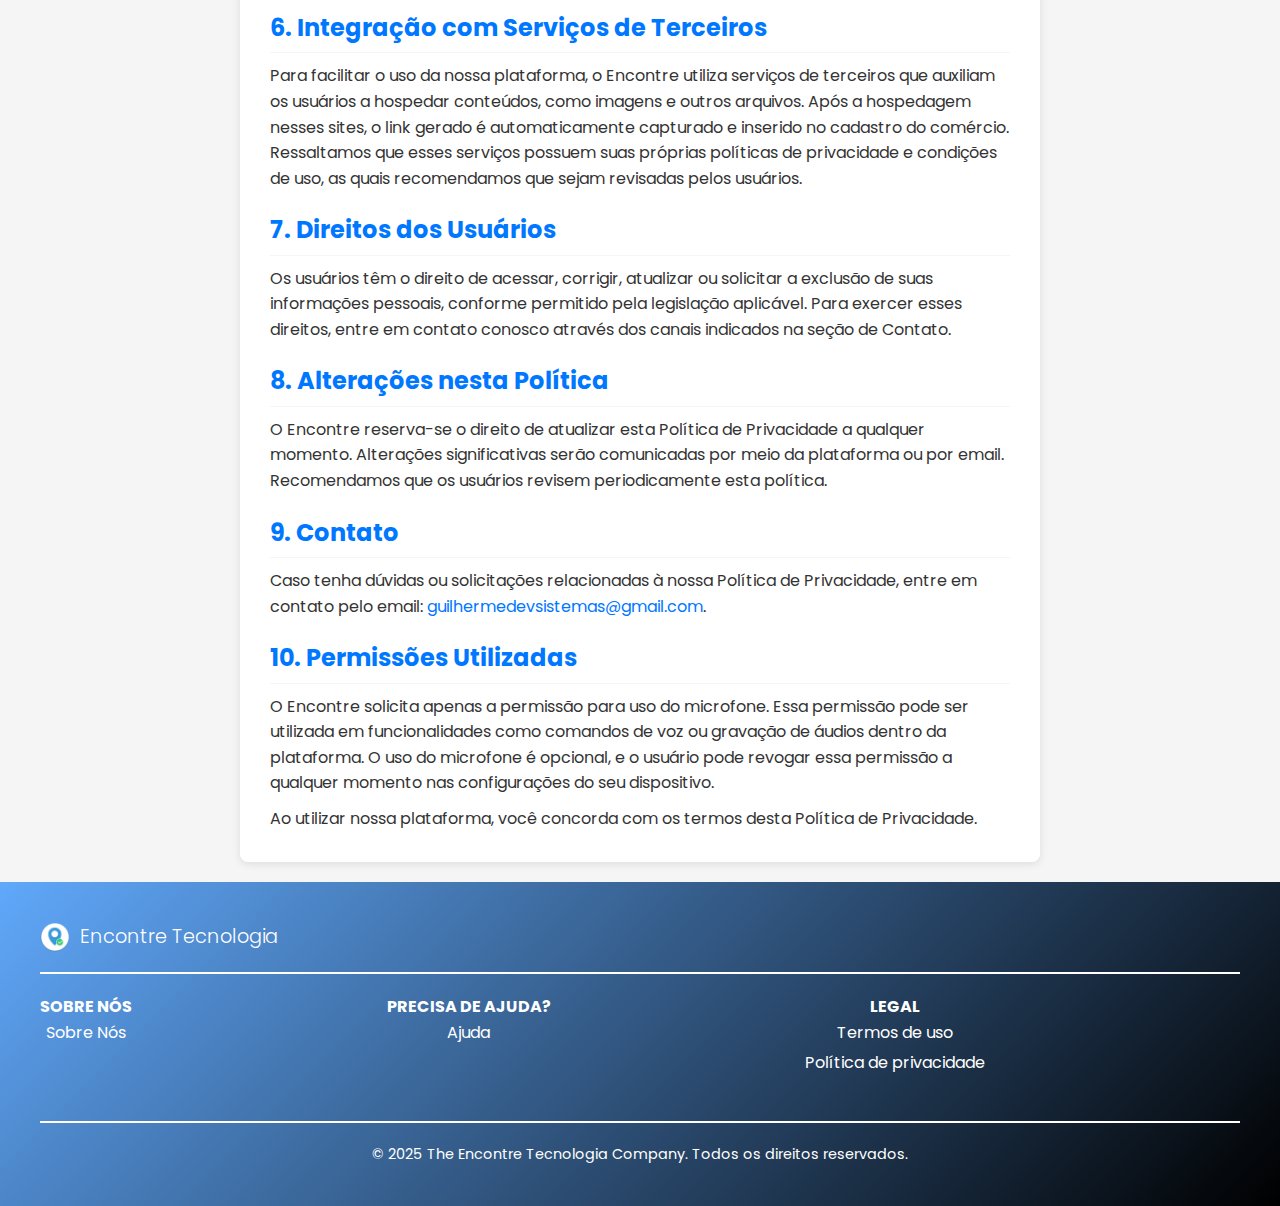
<file: encontre launch/privacidade.html>
<!DOCTYPE html>
<html lang="pt-br">
<head>
  <meta charset="UTF-8">
  <meta name="viewport" content="width=device-width, initial-scale=1.0">
  <link rel="icon" type="image/png" sizes="42x42" href="./img/web_hi_res_512.png">
  <title>encontre sua privacidade</title>
  <!-- Font Awesome para ícones -->
  <link rel="stylesheet" href="https://cdnjs.cloudflare.com/ajax/libs/font-awesome/6.0.0-beta3/css/all.min.css">
  <!-- Google Fonts -->
  <link rel="preconnect" href="https://fonts.googleapis.com">
  <link href="https://fonts.googleapis.com/css2?family=Poppins:wght@300;400;600&display=swap" rel="stylesheet">
  <script src="js/privacidade.js" defer></script>
  <link rel="stylesheet" href="css/privacidade.css">
</head>
<body>
  <!-- Header -->
  <header>
    <div class="header-logo">
      <img src="./img/web_hi_res_512.png" alt="Logo">
      <span>Central de Privacidade</span>
    </div>
    <button class="menu-toggle" onclick="toggleMenu()">
      <i class="fas fa-bars"></i>
    </button>
    <nav id="nav">
      <a href="index.html">Home</a>
      <a href="termos.html">Termos de Uso</a>
    </nav>
  </header>

  <!-- Conteúdo Principal -->
  <div class="container">
    <h1>Política de Privacidade do Encontre</h1>
    <p>
      A privacidade dos nossos usuários é uma prioridade para o Encontre. Esta Política de Privacidade explica como coletamos, utilizamos, armazenamos e protegemos as informações dos usuários da nossa plataforma.
    </p>
    
    <h2>1. Informações Coletadas</h2>
    <p>
      Coletamos diferentes tipos de informações para oferecer uma experiência personalizada e segura:
    </p>
    <ul>
      <li>
        <strong>Dados de Cadastro e Login:</strong> Para acessar a plataforma, os usuários realizam login com email e senha previamente cadastrados pela equipe do Encontre.
      </li>
      <li>
        <strong>Informações de Uso:</strong> Dados referentes às avaliações de comércios, registros de preços, informações sobre postos de gasolina e cadastros de estabelecimentos.
      </li>
      <li>
        <strong>Dados de Pagamento:</strong> Informações financeiras fornecidas por empresas que optam por pagar para cadastrar seus estabelecimentos e acessar dados adicionais.
      </li>
      <li>
        <strong>Informações de Navegação:</strong> Dados coletados automaticamente, como endereço IP, tipo de navegador, páginas acessadas e tempo de permanência.
      </li>
    </ul>
    
    <h2>2. Uso das Informações</h2>
    <p>
      As informações coletadas são utilizadas para:
    </p>
    <ul>
      <li>Fornecer, manter e melhorar os serviços do Encontre;</li>
      <li>Personalizar a experiência do usuário e exibir conteúdo relevante;</li>
      <li>Realizar análises e estatísticas para aprimorar a plataforma;</li>
      <li>Gerenciar cadastros, autenticações e segurança dos usuários;</li>
      <li>Processar transações e pagamentos de estabelecimentos cadastrados;</li>
      <li>Enviar comunicações, notificações e atualizações importantes.</li>
    </ul>
    
    <h2>3. Compartilhamento de Dados</h2>
    <p>
      O Encontre não compartilha suas informações pessoais com terceiros, salvo nas seguintes situações:
    </p>
    <ul>
      <li>Quando necessário para a prestação dos serviços (por exemplo, processadores de pagamento);</li>
      <li>Para cumprir obrigações legais ou responder a solicitações de autoridades competentes;</li>
      <li>Em casos de fusão, aquisição ou reestruturação empresarial, quando os dados possam ser transferidos para a nova entidade.</li>
    </ul>
    
    <h2>4. Segurança das Informações</h2>
    <p>
      Implementamos medidas técnicas e administrativas para proteger os dados dos usuários contra acesso não autorizado, alteração, divulgação ou destruição. Embora adotemos medidas de segurança, nenhum sistema é completamente infalível.
    </p>
    
    <h2>5. Cookies e Tecnologias Similares</h2>
    <p>
      Utilizamos cookies e outras tecnologias de rastreamento para melhorar a experiência do usuário, personalizar conteúdos e analisar o uso da plataforma. Você pode ajustar as configurações do seu navegador para recusar cookies, mas isso poderá afetar a funcionalidade do site.
    </p>
    
    <h2>6. Integração com Serviços de Terceiros</h2>
    <p>
      Para facilitar o uso da nossa plataforma, o Encontre utiliza serviços de terceiros que auxiliam os usuários a hospedar conteúdos, como imagens e outros arquivos. Após a hospedagem nesses sites, o link gerado é automaticamente capturado e inserido no cadastro do comércio. Ressaltamos que esses serviços possuem suas próprias políticas de privacidade e condições de uso, as quais recomendamos que sejam revisadas pelos usuários.
    </p>
    
    <h2>7. Direitos dos Usuários</h2>
    <p>
      Os usuários têm o direito de acessar, corrigir, atualizar ou solicitar a exclusão de suas informações pessoais, conforme permitido pela legislação aplicável. Para exercer esses direitos, entre em contato conosco através dos canais indicados na seção de Contato.
    </p>
    
    <h2>8. Alterações nesta Política</h2>
    <p>
      O Encontre reserva-se o direito de atualizar esta Política de Privacidade a qualquer momento. Alterações significativas serão comunicadas por meio da plataforma ou por email. Recomendamos que os usuários revisem periodicamente esta política.
    </p>
    
    <h2>9. Contato</h2>
    <p>
      Caso tenha dúvidas ou solicitações relacionadas à nossa Política de Privacidade, entre em contato pelo email: <a href="mailto:guilhermedevsistemas@gmail.com">guilhermedevsistemas@gmail.com</a>.
    </p>
    
    <h2>10. Permissões Utilizadas</h2>
    <p>
      O Encontre solicita apenas a permissão para uso do microfone. Essa permissão pode ser utilizada em funcionalidades como comandos de voz ou gravação de áudios dentro da plataforma. O uso do microfone é opcional, e o usuário pode revogar essa permissão a qualquer momento nas configurações do seu dispositivo.
    </p>  
    
    <p>
      Ao utilizar nossa plataforma, você concorda com os termos desta Política de Privacidade.
    </p>
  </div>

  <!-- Footer -->
  <footer style="background: linear-gradient(135deg, rgba(0, 119, 255, 0.607), rgb(0, 0, 0)); color: white; padding: 40px 20px;">
    <div style="max-width: 1200px; margin: 0 auto; display: flex; flex-direction: column; align-items: center;">
      <div style="width: 100%; display: flex; justify-content: space-between; align-items: center;">
        <div style="display: flex; align-items: center;">
          <img src="./img/web_hi_res_512.png" alt="Logo" style="height: 30px; margin-right: 10px;">
          <span style="font-weight: 300; font-size: 1.2em;">Encontre Tecnologia</span>
        </div>
      </div>
      <hr style="width: 100%; border: 0.5px solid white; margin: 20px 0;">
      <div style="width: 100%; display: flex; justify-content: space-between; flex-wrap: wrap;">
        <div style="display: flex; flex-direction: column; margin-bottom: 20px;">
          <strong>SOBRE NÓS</strong>
          <a href="sobre.html" style="color: white; text-decoration: none; margin-bottom: 5px;">Sobre Nós</a>
        </div>
        <div style="display: flex; flex-direction: column; margin-bottom: 20px;">
          <strong>PRECISA DE AJUDA?</strong>
          <a href="ajuda.html" style="color: white; text-decoration: none; margin-bottom: 5px;">Ajuda</a>
        </div>
        <div style="display: flex; flex-direction: column; margin-bottom: 20px;">
          <strong>LEGAL</strong>
          <a href="termos.html" style="color: white; text-decoration: none; margin-bottom: 5px;">Termos de uso</a>
          <a href="privacidade.html" style="color: white; text-decoration: none; margin-bottom: 5px;">Política de privacidade</a>
        </div>
        <div style="display: flex; flex-direction: column; align-items: flex-end; margin-bottom: 20px;">
        </div>
      </div>
      <hr style="width: 100%; border: 0.5px solid white; margin: 20px 0;">
      <p style="font-size: 0.9em;">&copy; 2025 The Encontre Tecnologia Company. Todos os direitos reservados.</p>
    </div>
  </footer>
</body>
</html>
</file>
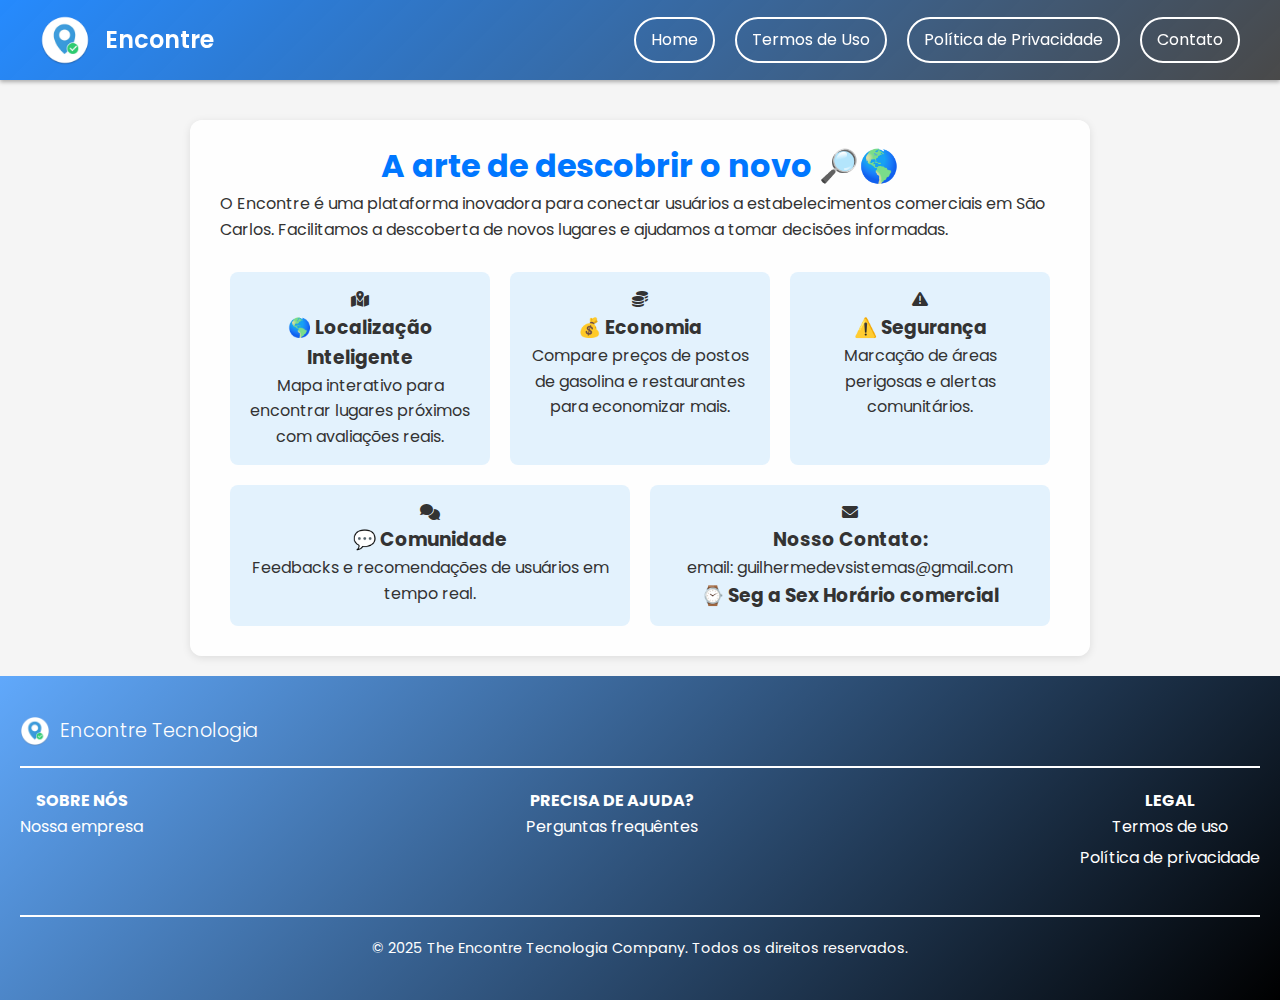
<file: encontre launch/sobre.html>
<!DOCTYPE html>
<html lang="pt-br">
<head>
  <meta charset="UTF-8">
  <meta name="viewport" content="width=device-width, initial-scale=1.0">
  <link rel="icon" type="image/png" sizes="42x42" href="./img/web_hi_res_512.png">
  <title>encontre</title>
  <link rel="stylesheet" href="https://cdnjs.cloudflare.com/ajax/libs/font-awesome/6.0.0-beta3/css/all.min.css">
  <link href="https://fonts.googleapis.com/css2?family=Poppins:wght@300;400;600&display=swap" rel="stylesheet">
  <link rel="stylesheet" href="css/sobre.css">
  <script src="js/sobre.js" defer></script>
</head>
<body>
  <!-- Header -->
  <header>
    <div class="header-logo">
      <img src="./img/web_hi_res_512.png" alt="Logo">
      <span>Encontre</span>
    </div>
    <button class="menu-toggle" onclick="toggleMenu()">
      <i class="fas fa-bars"></i>
    </button>
    <nav id="nav">
      <a href="index.html">Home</a>
      <a href="termos.html">Termos de Uso</a>
      <a href="privacidade.html">Política de Privacidade</a>
      <a href="contato.html">Contato</a>
    </nav>
  </header>

  <div class="container">
    <h1>A arte de descobrir o novo 🔎🌎</h1>
    <p>O Encontre é uma plataforma inovadora para conectar usuários a estabelecimentos comerciais em São Carlos. Facilitamos a descoberta de novos lugares e ajudamos a tomar decisões informadas.</p>
    
    <div class="info">
      <div>
        <i class="fas fa-map-marked-alt"></i>
        <h3>🌎 Localização Inteligente</h3>
        <p>Mapa interativo para encontrar lugares próximos com avaliações reais.</p>
      </div>
      <div>
        <i class="fas fa-coins"></i>
        <h3>💰 Economia</h3>
        <p>Compare preços de postos de gasolina e restaurantes para economizar mais.</p>
      </div>
      <div>
        <i class="fas fa-exclamation-triangle"></i>
        <h3>⚠️ Segurança</h3>
        <p>Marcação de áreas perigosas e alertas comunitários.</p>
      </div>
      <div>
        <i class="fas fa-comments"></i>
        <h3>💬 Comunidade</h3>
        <p>Feedbacks e recomendações de usuários em tempo real.</p>
      </div>
      <!-- Nova caixa de Contato -->
      <div>
        <i class="fas fa-envelope"></i>
        <h3>Nosso Contato:</h3>
        <p><a href="mailto:guilhermedevsistemas@gmail.com" style="color: var(--dark-gray); text-decoration: none;">email: guilhermedevsistemas@gmail.com</a></p>
        <h3>⌚ Seg a Sex Horário comercial</h3>
    </div>
    </div>
  </div>

  <!-- Footer -->
  <footer>
    <div style="width: 100%; margin: 0 auto; display: flex; flex-direction: column; align-items: center;">
      <div style="width: 100%; display: flex; justify-content: space-between; align-items: center;">
        <div style="display: flex; align-items: center;">
          <img src="./img/web_hi_res_512.png" alt="Logo" style="height: 30px; margin-right: 10px;">
          <span style="font-weight: 300; font-size: 1.2em;">Encontre Tecnologia</span>
        </div>
      </div>
      <hr style="width: 100%; border: 0.5px solid white; margin: 20px 0;">
      <div style="width: 100%; display: flex; justify-content: space-between; flex-wrap: wrap;">
        <div style="display: flex; flex-direction: column; margin-bottom: 20px;">
          <strong>SOBRE NÓS</strong>
          <a href="sobre.html" style="color: white; text-decoration: none; margin-bottom: 5px;">Nossa empresa</a>
        </div>
        <div style="display: flex; flex-direction: column; margin-bottom: 20px;">
          <strong>PRECISA DE AJUDA?</strong>
          <a href="ajuda.html" style="color: white; text-decoration: none; margin-bottom: 5px;">Perguntas frequêntes</a>
        </div>
        <div style="display: flex; flex-direction: column; margin-bottom: 20px;">
          <strong>LEGAL</strong>
          <a href="termos.html" style="color: white; text-decoration: none; margin-bottom: 5px;">Termos de uso</a>
          <a href="privacidade.html" style="color: white; text-decoration: none; margin-bottom: 5px;">Política de privacidade</a>
        </div>
      </div>
      <hr style="width: 100%; border: 0.5px solid white; margin: 20px 0;">
      <p style="font-size: 0.9em;">&copy; 2025 The Encontre Tecnologia Company. Todos os direitos reservados.</p>
    </div>
  </footer>

</body>
</html>
</file>
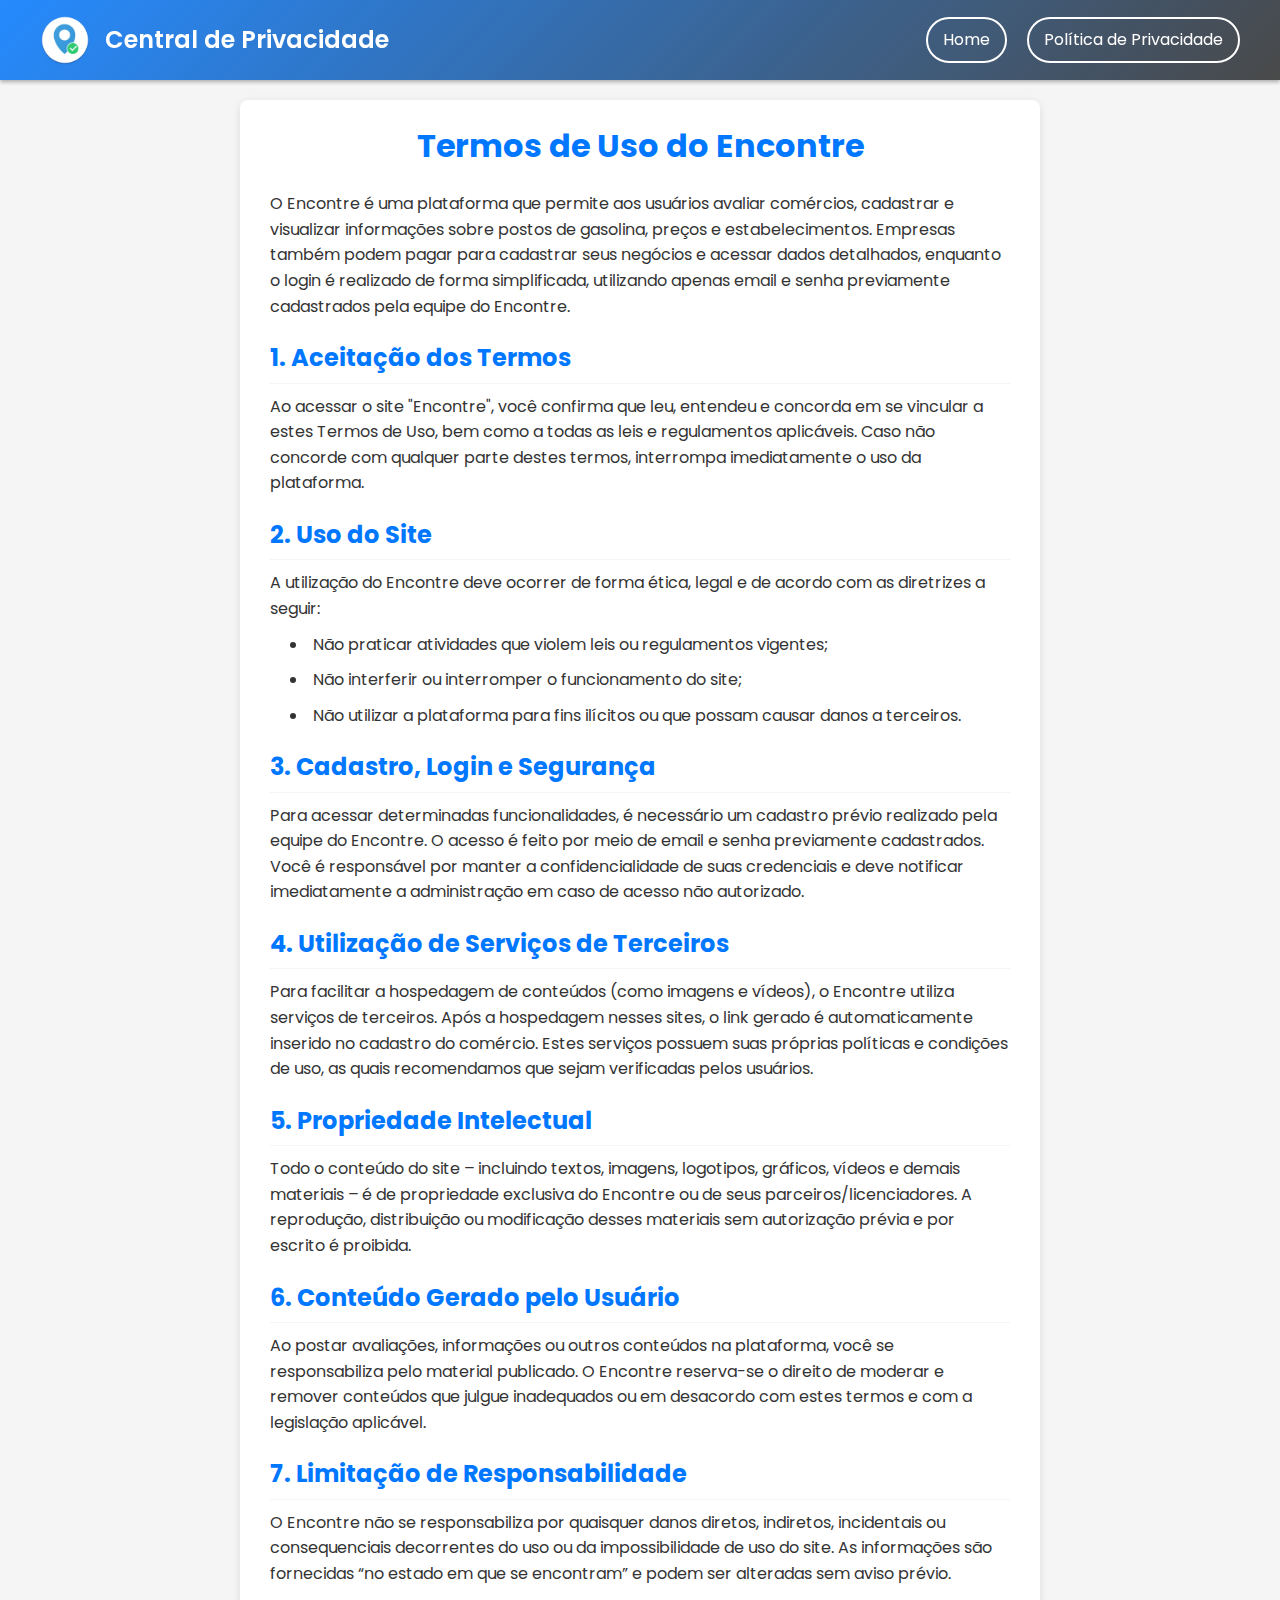
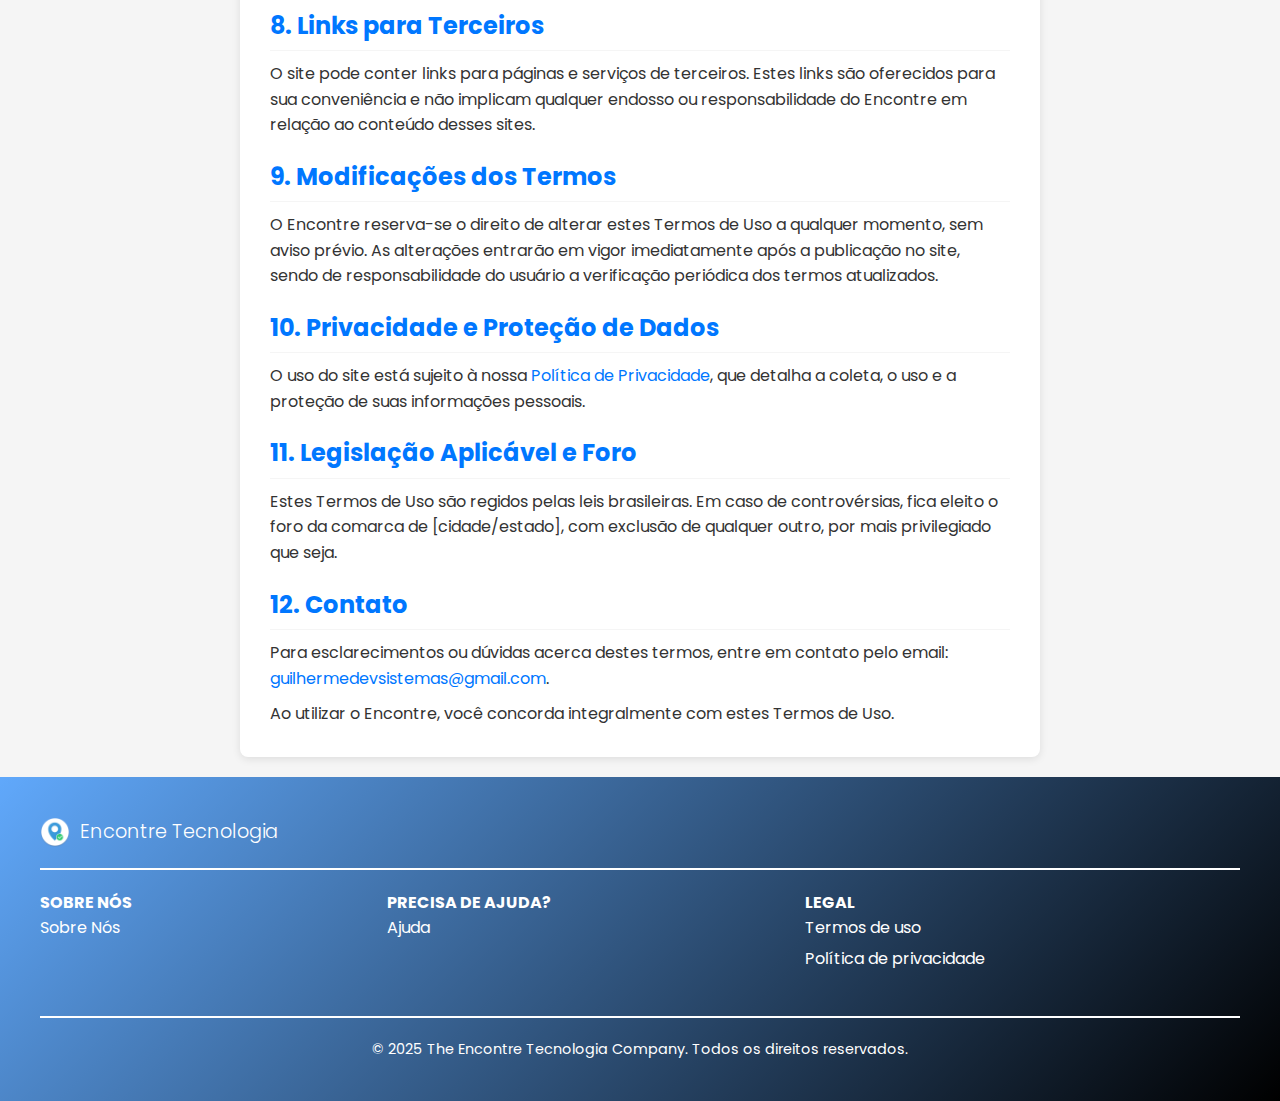
<file: encontre launch/termos.html>
<!DOCTYPE html>
<html lang="pt-br">
<head>
  <meta charset="UTF-8">
  <meta name="viewport" content="width=device-width, initial-scale=1.0">
  <link rel="icon" type="image/png" sizes="42x42" href="./img/web_hi_res_512.png">
  <title>encontre Termos</title>
  <!-- Font Awesome para ícones -->
  <link rel="stylesheet" href="https://cdnjs.cloudflare.com/ajax/libs/font-awesome/6.0.0-beta3/css/all.min.css">
  <!-- Google Fonts -->
  <link rel="preconnect" href="https://fonts.googleapis.com">
  <link href="https://fonts.googleapis.com/css2?family=Poppins:wght@300;400;600&display=swap" rel="stylesheet">
  <script src="js/termos.js" defer></script>
  <link rel="stylesheet" href="css/termos.css">
</head>
<body>
  <!-- Header -->
  <header>
    <div class="header-logo">
      <img src="./img/web_hi_res_512.png" alt="Logo">
      <span>Central de Privacidade</span>
    </div>
    <button class="menu-toggle" onclick="toggleMenu()">
      <i class="fas fa-bars"></i>
    </button>
    <nav id="nav">
      <a href="index.html">Home</a>
      <a href="privacidade.html">Política de Privacidade</a>
    </nav>
  </header>

  <!-- Conteúdo Principal -->
  <div class="container">
    <h1>Termos de Uso do Encontre</h1>
    <p>
      O Encontre é uma plataforma que permite aos usuários avaliar comércios, cadastrar e visualizar informações sobre postos de gasolina, preços e estabelecimentos. Empresas também podem pagar para cadastrar seus negócios e acessar dados detalhados, enquanto o login é realizado de forma simplificada, utilizando apenas email e senha previamente cadastrados pela equipe do Encontre.
    </p>
    
    <h2>1. Aceitação dos Termos</h2>
    <p>
      Ao acessar o site "Encontre", você confirma que leu, entendeu e concorda em se vincular a estes Termos de Uso, bem como a todas as leis e regulamentos aplicáveis. Caso não concorde com qualquer parte destes termos, interrompa imediatamente o uso da plataforma.
    </p>
    
    <h2>2. Uso do Site</h2>
    <p>
      A utilização do Encontre deve ocorrer de forma ética, legal e de acordo com as diretrizes a seguir:
    </p>
    <ul>
      <li>Não praticar atividades que violem leis ou regulamentos vigentes;</li>
      <li>Não interferir ou interromper o funcionamento do site;</li>
      <li>Não utilizar a plataforma para fins ilícitos ou que possam causar danos a terceiros.</li>
    </ul>
    
    <h2>3. Cadastro, Login e Segurança</h2>
    <p>
      Para acessar determinadas funcionalidades, é necessário um cadastro prévio realizado pela equipe do Encontre. O acesso é feito por meio de email e senha previamente cadastrados. Você é responsável por manter a confidencialidade de suas credenciais e deve notificar imediatamente a administração em caso de acesso não autorizado.
    </p>
    
    <h2>4. Utilização de Serviços de Terceiros</h2>
    <p>
      Para facilitar a hospedagem de conteúdos (como imagens e vídeos), o Encontre utiliza serviços de terceiros. Após a hospedagem nesses sites, o link gerado é automaticamente inserido no cadastro do comércio. Estes serviços possuem suas próprias políticas e condições de uso, as quais recomendamos que sejam verificadas pelos usuários.
    </p>
    
    <h2>5. Propriedade Intelectual</h2>
    <p>
      Todo o conteúdo do site – incluindo textos, imagens, logotipos, gráficos, vídeos e demais materiais – é de propriedade exclusiva do Encontre ou de seus parceiros/licenciadores. A reprodução, distribuição ou modificação desses materiais sem autorização prévia e por escrito é proibida.
    </p>
    
    <h2>6. Conteúdo Gerado pelo Usuário</h2>
    <p>
      Ao postar avaliações, informações ou outros conteúdos na plataforma, você se responsabiliza pelo material publicado. O Encontre reserva-se o direito de moderar e remover conteúdos que julgue inadequados ou em desacordo com estes termos e com a legislação aplicável.
    </p>
    
    <h2>7. Limitação de Responsabilidade</h2>
    <p>
      O Encontre não se responsabiliza por quaisquer danos diretos, indiretos, incidentais ou consequenciais decorrentes do uso ou da impossibilidade de uso do site. As informações são fornecidas “no estado em que se encontram” e podem ser alteradas sem aviso prévio.
    </p>
    
    <h2>8. Links para Terceiros</h2>
    <p>
      O site pode conter links para páginas e serviços de terceiros. Estes links são oferecidos para sua conveniência e não implicam qualquer endosso ou responsabilidade do Encontre em relação ao conteúdo desses sites.
    </p>
    
    <h2>9. Modificações dos Termos</h2>
    <p>
      O Encontre reserva-se o direito de alterar estes Termos de Uso a qualquer momento, sem aviso prévio. As alterações entrarão em vigor imediatamente após a publicação no site, sendo de responsabilidade do usuário a verificação periódica dos termos atualizados.
    </p>
    
    <h2>10. Privacidade e Proteção de Dados</h2>
    <p>
      O uso do site está sujeito à nossa <a href="privacidade.html">Política de Privacidade</a>, que detalha a coleta, o uso e a proteção de suas informações pessoais.
    </p>
    
    <h2>11. Legislação Aplicável e Foro</h2>
    <p>
      Estes Termos de Uso são regidos pelas leis brasileiras. Em caso de controvérsias, fica eleito o foro da comarca de [cidade/estado], com exclusão de qualquer outro, por mais privilegiado que seja.
    </p>
    
    <h2>12. Contato</h2>
    <p>
      Para esclarecimentos ou dúvidas acerca destes termos, entre em contato pelo email: <a href="mailto:guilhermedevsistemas@gmail.com">guilhermedevsistemas@gmail.com</a>.
    </p>
    
    <p>
      Ao utilizar o Encontre, você concorda integralmente com estes Termos de Uso.
    </p>
  </div>

  <!-- Footer -->
  <footer style="background: linear-gradient(135deg, rgba(0, 119, 255, 0.607), rgb(0, 0, 0)); color: white; padding: 40px 20px;">
    <div style="max-width: 1200px; margin: 0 auto; display: flex; flex-direction: column; align-items: center;">
      <div style="width: 100%; display: flex; justify-content: space-between; align-items: center;">
        <div style="display: flex; align-items: center;">
          <img src="./img/web_hi_res_512.png" alt="Logo" style="height: 30px; margin-right: 10px;">
          <span style="font-weight: 300; font-size: 1.2em;">Encontre Tecnologia</span>
        </div>
      </div>
      <hr style="width: 100%; border: 0.5px solid white; margin: 20px 0;">
      <div style="width: 100%; display: flex; justify-content: space-between; flex-wrap: wrap;">
        <div style="display: flex; flex-direction: column; margin-bottom: 20px;">
          <strong>SOBRE NÓS</strong>
          <a href="sobre.html" style="color: white; text-decoration: none; margin-bottom: 5px;">Sobre Nós</a>
        </div>
        <div style="display: flex; flex-direction: column; margin-bottom: 20px;">
          <strong>PRECISA DE AJUDA?</strong>
          <a href="ajuda.html" style="color: white; text-decoration: none; margin-bottom: 5px;">Ajuda</a>
        </div>
        <div style="display: flex; flex-direction: column; margin-bottom: 20px;">
          <strong>LEGAL</strong>
          <a href="termos.html" style="color: white; text-decoration: none; margin-bottom: 5px;">Termos de uso</a>
          <a href="privacidade.html" style="color: white; text-decoration: none; margin-bottom: 5px;">Política de privacidade</a>
        </div>
        <div style="display: flex; flex-direction: column; align-items: flex-end; margin-bottom: 20px;">
        </div>
      </div>
      <hr style="width: 100%; border: 0.5px solid white; margin: 20px 0;">
      <p style="font-size: 0.9em;">&copy; 2025 The Encontre Tecnologia Company. Todos os direitos reservados.</p>
    </div>
  </footer>


</body>
</html>
</file>
<file: encontre launch/css/aviso.css>
* {
    margin: 0;
    padding: 0;
    box-sizing: border-box;
    font-family: 'Arial', sans-serif;
}

body {
    display: flex;
    justify-content: center;
    align-items: center;
    height: 100vh;
    background: linear-gradient(135deg, #eef2f3, #d6e4f0);
    text-align: center;
    color: #333;
}

.container {
    background: white;
    padding: 30px;
    box-shadow: 0px 5px 20px rgba(0, 0, 0, 0.2);
    border-radius: 28px;
    max-width: 400px;
    border: 3px solid #007bff;
    display: flex;
    flex-direction: column;
    align-items: center;
}

.logo {
    width: 80px;
    margin-bottom: 15px;
}

h2 {
    color: #007bff;
    margin-bottom: 15px;
    font-size: 1.7rem;
}

p {
    font-size: 1rem;
    font-weight:600;
    margin-bottom: 10px;
}

.timer {
    font-size: 1.3rem;
    font-weight: bold;
    color: #00c8ff;
    margin: 10px 0;
}

.buttons {
    display: flex;
    justify-content: center;
    gap: 15px;
    margin-top: 20px;
    width: 100%;
}

button {
    padding: 10px 20px;
    border: none;
    border-radius: 8px;
    cursor: pointer;
    font-size: 1rem;
    transition: 0.3s;
    width: 45%;
}

#cancel-btn {
    background-color: #ccc;
    color: black;
}

#cancel-btn:hover {
    background-color: #999;
}

#go-now-btn {
    background-color: #007bff;
    color: white;
}

#go-now-btn:hover {
    background-color: #0056b3;
}
</file>
<file: encontre launch/css/buscar.css>
body {
    display: flex;
    flex-direction: column;
    align-items: center;
    margin: 0;
    min-height: 100vh;
  }

  /* Header Fixo */
  .header {
    width: 100%;
    background: linear-gradient(135deg, rgba(0, 119, 255, 0.65), rgba(0, 0, 0, 0.85));
    backdrop-filter: blur(6px);
    padding: 15px 40px;
    display: flex;
    justify-content: space-between;
    align-items: center;
    position: fixed;
    top: 0;
    left: 0;
    right: 0;
    z-index: 1000;
    transition: background 0.3s ease, box-shadow 0.3s ease, transform 0.3s ease, opacity 0.3s ease;
  }
  .header-logo {
    display: flex;
    align-items: center;
  }
  .header-icon {
    width: 50px;
    height: auto;
    margin-right: 40px;
  }
  .header-text {
    font-size: 1.2em;
    font-weight: 200;
    color: #ffffff;
    font-family: sans-serif;
    text-transform: uppercase;
    letter-spacing: 1px;
  }
  .menu-toggle {
    display: none;
    background: transparent;
    border: none;
    color: #ffffff;
    font-size: 1.5em;
    cursor: pointer;
  }
  .header-buttons {
    display: flex;
    gap: 20px;
  }
  .header-buttons button {
    background-color: transparent;
    border: 2px solid #ffffff;
    padding: 10px 25px;
    border-radius: 25px;
    font-size: 1em;
    color: #ffffff;
    cursor: pointer;
    transition: background-color 0.3s ease, color 0.3s ease, transform 0.2s ease;
  }
  .header-buttons button:hover {
    background-color: #ffffff;
    color: #000000;
    transform: translateY(-3px);
  }
  /* Responsividade do Header */
  @media (max-width: 768px) {
    .menu-toggle {
      display: block;
    }
    .header-buttons {
      display: none;
      position: absolute;
      top: 100%;
      left: 0;
      right: 0;
      flex-direction: column;
      background-color: rgba(0, 0, 0, 0.9);
      padding: 10px 0;
    }
    .header-buttons.show {
      display: flex;
    }
    .header-buttons button {
      margin: 5px auto;
      width: 90%;
    }
  }

  /* Container Principal */
  .container {
    max-width: 90%;
    width: 100%;
    background: #fff;
    padding: 40px;
    margin: 100px auto 20px; /* Espaço superior para não ficar atrás do header */
    border-radius: 10px;
    box-shadow: 0px 0px 10px rgba(0, 0, 0, 0.1);
    display: flex;
    flex-direction: column;
    align-items: center;
  }
  @media (max-width: 768px) {
    .container {
      padding: 20px;
      margin: 100px 20px 20px;
    }
  }
  h1,
  h2 {
    text-align: center;
    color: #343a40;
  }
  h1 {
    font-size: 2rem;
    margin-bottom: 20px;
    border-bottom: 2px solid #007bff;
    padding-bottom: 10px;
  }

  .table-responsive {
    width: 100%;
  }
  .table-responsive table {
    margin: 0 auto;
  }
  .table th {
    background-color: #007bff;
    color: white;
    text-align: center;
  }
  .table td {
    text-align: center;
    vertical-align: middle;
  }
  .position-image {
    width: 40px;
    height: 40px;
  }
  .ranking-card {
    transition: transform 0.2s;
  }
  .ranking-card:hover {
    transform: scale(1.05);
  }
  .ranking-icon {
    width: 80px;
    height: auto;
  }
  .logo {
    display: block;
    margin: 0 auto 20px;
    width: 120px;
  }

  /* Footer */
  footer {
    background: linear-gradient(135deg, rgba(0, 119, 255, 0.607), rgb(0, 0, 0));
    color: white;
    padding: 30px 10px;
    width: 100%;
    margin-top: auto;
  }
  footer div {
    max-width: 1200px;
    margin: 0 auto;
    display: flex;
    flex-direction: column;
    align-items: center;
  }
  footer hr {
    width: 100%;
    border: 0.5px solid white;
    margin: 20px 0;
  }
  footer a {
    color: white;
    text-decoration: none;
    margin-bottom: 5px;
  }
  footer .social-icons {
    display: flex;
    gap: 10px;
    justify-content: flex-start;
    flex-wrap: wrap;
  }
  footer .social-icons a {
    font-size: 1.5em;
  }
      /* Estilos do Skeleton Loader */
      .skeleton-card {
      display: flex;
      flex-direction: column;
      align-items: center;
      background: #f0f0f0;
      padding: 20px;
      border-radius: 10px;
      box-shadow: 0 0 10px rgba(0, 0, 0, 0.1);
      margin: 10px;
      width: 100%;
      max-width: 300px;
  }

  .skeleton {
      background: linear-gradient(90deg, #e0e0e0 25%, #f0f0f0 50%, #e0e0e0 75%);
      background-size: 200% 100%;
      animation: loading 1.5s infinite;
      border-radius: 5px;
  }

  .skeleton-image {
      width: 80px;
      height: 80px;
      border-radius: 50%;
      margin-bottom: 10px;
  }

  .skeleton-text {
      width: 80%;
      height: 15px;
      margin-bottom: 10px;
  }

  @keyframes loading {
      0% {
          background-position: 200% 0;
      }
      100% {
          background-position: -200% 0;
      }
  }

  /* Container de carregamento */
  .loading-container {
      display: flex;
      justify-content: center;
      gap: 15px;
      flex-wrap: wrap;
  }
</file>
<file: encontre launch/css/cadastrocomercio.css>
* {
  margin: 0;
  padding: 0;
  box-sizing: border-box;
}
html, body {
  font-family: sans-serif;
  margin: 0;
  padding: 0;
  width: 100%;
  overflow-x: hidden; /* Previne barras de rolagem desnecessárias */
  min-height: 100vh; /* Garante que ocupa a altura total */
}
/* Header */
header {
  background-color: #000;
  padding: 15px 20px;
  position: relative;
  display: flex;
  align-items: center;
  justify-content: space-between;
  flex-wrap: wrap;
}

.header-text {
  font-size: 1.2em;
  font-weight: 200;
  color: #ffffff;
  font-family: sans-serif;
  text-transform: uppercase;
  letter-spacing: 1px;
}

/* Botões de Navegação */
.header-buttons {
  display: flex;
  gap: 20px;
}

.header-buttons button {
  background-color: transparent;
  border: 2px solid #ffffff;
  padding: 10px 20px;
  border-radius: 25px;
  font-size: 1em;
  color: #ffffff;
  cursor: pointer;
  transition: background-color 0.3s ease, color 0.3s ease, transform 0.2s ease;
}

.header-buttons button:hover {
  background-color: #ffffff;
  color: #000000;
  transform: translateY(-3px);
}

/* Botão de Menu (Hamburger) - inicialmente oculto */
.menu-toggle {
  display: none;
  background: transparent;
  border: none;
  color: #ffffff;
  font-size: 1.2em;
  cursor: pointer;
}

/* Responsividade - telas até 768px */
@media (max-width: 768px) {
  .menu-toggle {
    display: block;
  }

  /* Esconde os botões de navegação e os posiciona como dropdown */
  .header-buttons {
    display: none;
    position: absolute;
    top: 100%;
    left: 0;
    right: 0;
    flex-direction: column;
    background-color: rgba(0, 0, 0, 0.645);
    padding: 10px 0;
  }

  /* Quando a classe 'show' for adicionada, exibe o menu */
  .header-buttons.show {
    display: flex;
  }

  .header-buttons button {
    margin: 5px auto;
    width: 90%;
  }
}

h1, h2 {
  text-align: center;
}

.form-container, .preview-container {
  max-width: 400px;
  margin: 20px auto;
  padding: 30px;
  background-color: #fff;
  border: 1px solid #757575;
  border-radius: 28px;
  box-shadow: 0 2px 5px rgba(0,0,0,0.1);
}

.preview-container {
  border-color: #4CAF50;
  background-color: #f9f9f9;
}

.form-group {
  margin-bottom: 15px;
}

label {
  display: block;
  margin-bottom: 5px;
  font-weight: bold;
}

input, select, textarea {
  width: 100%;
  padding: 8px;
  border: 1px solid #ccc;
  border-radius: 4px;
  font-size: 14px;
}

.image-button {
  margin-top: 5px;
  padding: 8px 12px;
  background-color: #2196F3;
  color: white;
  border: none;
  border-radius: 4px;
  cursor: pointer;
  font-size: 14px;
}

.image-button:hover {
  background-color: #1976D2;
}

button[type="submit"] {
  width: 100%;
  padding: 10px;
  background-color: #4CAF50;
  color: white;
  border: none;
  border-radius: 24px;
  cursor: pointer;
  font-size: 16px;
}

button[type="submit"]:hover {
  background-color: #45a049;
}

.preview-card {
  text-align: center;
}

.preview-card img {
  max-width: 100%;
  height: auto;
  border-radius: 8px;
}

.preview-card h3 {
  margin-top: 10px;
}

.preview-card p {
  margin: 5px 0;
}

/* Estilo para os botões de link na pré-visualização */
.link-button {
  margin: 5px;
  padding: 8px 12px;
  background-color: #4CAF50;
  color: white;
  border: none;
  border-radius: 4px;
  cursor: pointer;
  font-size: 14px;
}

.link-button:hover {
  background-color: #45a049;
}

/* Estilos para a seção de pagamento */
.payment-container {
  margin-top: 20px;
  text-align: center;
}
.payment-container img {
  width: 150px;
  height: 150px;
  margin-bottom: -40px;
}
.payment-container button {
  padding: 12px 20px;
  background-color: #f44336;
  color: #fff;
  border: none;
  margin-top: 50px;
  border-radius: 24px;
  font-size: 16px;
  cursor: pointer;
  transition: background-color 0.3s ease;
}
.payment-container button:hover {
  background-color: #d32f2f;
}

/* Estilos para o botão do WhatsApp */
.whatsapp-container {
  margin-top: 40px;
  text-align: center;
}
.whatsapp-container button {
  padding: 12px 20px;
  background-color: #25D366;
  color: #fff;
  border: none;
  border-radius: 24px;
  font-size: 16px;
  cursor: pointer;
  transition: background-color 0.3s ease;
}
.whatsapp-container button:hover {
  background-color: #1ebe57;
}

/* Mantém o footer no final */
footer {
  width: 100%;
  background-color: #333;
  color: white;
  padding: 40px 20px;
  margin-top: auto; /* Empurra o footer para baixo */
}
footer {
  width: 100vw;
}

.footer-container {
  max-width: 1200px; /* Mantém o conteúdo centralizado */
  margin: 0 auto;
}
footer {
  flex-grow: 1; /* Permite que ele expanda */
}
@media (min-width: 1024px) {
.form-container {
max-width: 900px; /* Aumenta a largura máxima */
padding: 50px; /* Adiciona mais espaço interno */
}
}
</file>
<file: encontre launch/css/gasolina.css>
html, body {
  margin: 0;
  padding: 0;
}

.container {
  flex-grow: 1; /* Faz a container ocupar o espaço disponível */
}

.header {
  width: 100%;
  background: linear-gradient(135deg, rgba(0, 119, 255, 0.65), rgba(0, 0, 0, 0.85));
  backdrop-filter: blur(6px);
  padding: 15px 0; /* padding vertical, sem afastamento lateral */
  display: flex;
  justify-content: space-between;
  align-items: center;
  position: fixed;
  top: 0;
  left: 0;
  right: 0;
  z-index: 1000;
  transition: background 0.3s ease, box-shadow 0.3s ease, transform 0.3s ease, opacity 0.3s ease;
}

    /* Estado escondido */
    .header.hide-header {
      transform: translateY(-100%);
      opacity: 0;
    }
  
    .header.show-header {
      position: fixed;
      transform: translateY(0);
      opacity: 1;
    }
  
    /* Logo e Nome */
    .header-logo {
        display: flex;
        align-items: center;
    }
  
    .header-icon {
        width: 50px;
        height: auto;
        margin-right: 40px;
    }
  
    /* Estilos para o logo fora do container */
    .logo-container {
        text-align: center; /* Centraliza o logo horizontalmente */
        margin-top: 80px; /* Adiciona margem superior para espaçamento */
    }
  
    .logo-container img {
        width: 100px; /* Ajuste o tamanho do logo conforme necessário */
        height: auto;
    }
  
    .header-text {
      font-size: 1.2em;
      font-weight: 200;
      color: #ffffff;
      font-family: sans-serif;
      text-transform: uppercase;
      letter-spacing: 2px;
    }
/* Ajuste para o menu de navegação */
.header-buttons {
  display: flex;
  gap: 20px;
}

.header-buttons button {
  background-color: transparent;
  border: 2px solid #ffffff;
  padding: 10px 25px;
  border-radius: 25px;
  font-size: 1em;
  color: #ffffff;
  cursor: pointer;
  transition: background-color 0.3s ease, color 0.3s ease, transform 0.2s ease;
  white-space: nowrap; /* Evita que os botões quebrem para outra linha */
}

.header-buttons button:hover {
  background-color: #ffffff;
  color: #000000;
  transform: translateY(-3px);
}

/* Botão de Menu (Hamburger) - Inicialmente oculto */
.menu-toggle {
  display: none;
  background: transparent;
  border: none;
  color: #ffffff;
  font-size: 1.5em;
  cursor: pointer;
}

/* Responsividade - telas menores */
@media (max-width: 768px) {
  .menu-toggle {
    display: block;
  }

  /* Esconde os botões de navegação e exibe como menu lateral */
  .header-buttons {
    display: none;
    position: absolute;
    top: 60px; /* Ajuste conforme necessário */
    left: 0;
    right: 0;
    background-color: rgba(0, 0, 0, 0.9);
    flex-direction: column;
    text-align: center;
    padding: 10px 0;
    z-index: 999;
  }

  /* Quando a classe 'show' for adicionada, exibe o menu */
  .header-buttons.show {
    display: flex;
  }

  .header-buttons button {
    width: 90%;
    margin: 5px auto;
    padding: 12px;
    font-size: 1.2em;
  }
}

    .container {
  max-width: 100%;
  width: 90%;
  margin: 100px auto 20px;
  background: rgb(224, 224, 224);
  padding: 20px;
  border-radius: 38px;
  box-shadow: 0 2px 20px rgba(0, 0, 0, 0.1);
  flex-grow: 1;
  overflow: hidden; /* Evita estouro de layout */
}

  
    form {
      display: flex;
      flex-direction: column;
      gap: 15px;
    }
  
    input, button {
      padding: 15px;
      font-size: 16px;
      border-radius: 25px;
      border: 1px solid #ccc;
    }
  
    button {
      background: #28a745;
      color: white;
      cursor: pointer;
    }
  
    button:hover {
      background: #000000;
    }
  
    .container {
  max-width: 100%;
  width: 90%;
  margin: -40px auto 20px;
  background: rgb(224, 224, 224);
  padding: 20px;
  border-radius: 38px;
  box-shadow: 0 2px 20px rgba(0, 0, 0, 0.1);
  flex-grow: 1;
  overflow: hidden; /* Evita estouro de layout */
}

/* Ajuste para rolagem da tabela */
.table-container {
  overflow-x: auto;
  -webkit-overflow-scrolling: touch;
  max-width: 100%;
}

table {
  width: 100%;
  min-width: 600px; /* Define um tamanho mínimo para evitar que as colunas fiquem muito pequenas */
  border-collapse: collapse;
  border-radius: 28px;
  border: 2px solid #000000;
  overflow: hidden;
  box-shadow: 0 8px 6px rgba(0, 0, 0, 0.1);
  font-family: sans-serif;
}

  
    th, td {
      padding: 15px;
      text-align: left;
      border: 1px solid #5f5f5f;
      font-size: 14px;
    }
  
    th {
      background-color: #333;
      color: white;
      font-weight: 600;
    }
  
    tr:nth-child(even) {
      background-color: #f9f9f9;
    }
  
    tr:hover {
      background-color: #f1f1f1;
      cursor: pointer;
    }
  
    .price {
      font-weight: bold;
      color: #28a745;
    }
  
    .actions {
      text-align: center;
    }
  
    .edit-btn {
      background: linear-gradient(135deg, rgba(0, 162, 255, 0.756), rgba(0, 0, 0, 0.548));
      border: none;
      padding: 18px 18px;
      cursor: pointer;
      border-radius: 25px;
      transition: background 0.3s ease;
    }
  
    .edit-btn:hover {
      background: #0068e0;
    }
  
    /* Responsividade: Ajuste para telas menores */
    @media (max-width: 768px) {
      .table-container {
        margin-bottom: 10px;
      }
  
      table {
        font-size: 12px;
      }
  
      th, td {
        padding: 10px;
      }
  
      .edit-btn {
        padding: 6px 12px;
      }
    }
  
    footer {
      background: linear-gradient(135deg, rgba(0, 119, 255, 0.607), rgb(0, 0, 0));
      color: white;
      padding: 40px 20px;
      margin-top: auto; /* Faz o footer ir para o final da tela */
      display: block;
      z-index: 10;
      font-family: sans-serif;
    }
  
    h1 {
      font-size: 3em;
      text-align: center;
      margin-bottom: 50px;
      color: #333;
    }
  
    h2 {
      font-size: 1.9em;
      margin-bottom: 15px;
      text-align: center;
      margin-bottom: 80px;
      color: #555;
      font-family: sans-serif;
    }
    .site-footer {
  background: linear-gradient(135deg, rgba(0, 119, 255, 0.607), rgb(0, 0, 0));
  color: white;
  padding: 40px 20px;
}

.footer-container {
  max-width: 1200px;
  margin: 0 auto;
  display: flex;
  flex-direction: column;
  align-items: center;
}

.footer-top {
  width: 100%;
  display: flex;
  justify-content: space-between;
  align-items: center;
}

.footer-logo {
  display: flex;
  align-items: center;
}

.footer-logo img {
  height: 30px;
  margin-right: 10px;
}

hr {
  width: 100%;
  border: 0.5px solid white;
  margin: 20px 0;
}

.footer-links {
  width: 100%;
  display: flex;
  justify-content: space-between;
  flex-wrap: wrap;
}

.footer-section {
  display: flex;
  flex-direction: column;
  margin-bottom: 20px;
}

.footer-section a {
  color: white;
  text-decoration: none;
  margin-bottom: 5px;
}

.social-icons {
  display: flex;
  gap: 10px;
  flex-wrap: wrap;
}

/* Media query para telas menores */
@media (max-width: 768px) {
  .footer-top,
  .footer-links {
    flex-direction: column;
    align-items: center;
    text-align: center;
  }
  .footer-section {
    margin-bottom: 20px;
  }
}
    /* Header */
    header {
      background: linear-gradient(135deg, rgba(0, 119, 255, 0.607), rgb(0, 0, 0));
      padding: 19px 30px;
      margin-top:-10px;
      position: relative;
      display: flex;
      align-items: center;
      justify-content: space-between;
      flex-wrap: wrap;
    }
    
    .header-text {
      font-size: 1.2em;
      font-weight: 200;
      color: #ffffff;
      font-family: sans-serif;
      text-transform: uppercase;
      letter-spacing: 1px;
    }
  
    /* Botões de Navegação */
    .header-buttons {
      display: flex;
      gap: 20px;
    }
  
    .header-buttons button {
      background-color: transparent;
      border: 2px solid #ffffff;
      padding: 10px 25px;
      border-radius: 25px;
      font-size: 1em;
      color: #ffffff;
      cursor: pointer;
      transition: background-color 0.3s ease, color 0.3s ease, transform 0.2s ease;
    }
  
    .header-buttons button:hover {
      background-color: #ffffff;
      color: #000000;
      transform: translateY(-3px);
    }
  
    /* Botão de Menu (Hamburger) - inicialmente oculto */
    .menu-toggle {
      display: none;
      background: transparent;
      border: none;
      color: #ffffff;
      font-size: 1.2em;
      cursor: pointer;
    }
  
    /* Responsividade - telas até 768px */
    @media (max-width: 768px) {
      .menu-toggle {
        display: block;
      }
  
      /* Esconde os botões de navegação e os posiciona como dropdown */
      .header-buttons {
        display: none;
        position: absolute;
        top: 100%;
        left: 0;
        right: 0;
        flex-direction: column;
        background-color: rgba(0, 0, 0, 0.645);
        padding: 10px 0;
      }
  
      /* Quando a classe 'show' for adicionada, exibe o menu */
      .header-buttons.show {
        display: flex;
      }
  
      .header-buttons button {
        margin: 5px auto;
        width: 90%;
      }
    }
    /* Logo e Nome */
.header-logo {
  display: flex;
  align-items: center;
}

.header-icon {
  width: 50px;
  height: auto;
  margin-right: 20px; /* Aumentando o espaço entre logo e título */
}

.header-text {
  font-size: 1.2em;
  font-weight: 300;
  color: #ffffff;
  font-family: sans-serif;
  text-transform: uppercase;
  letter-spacing: 1px;
}
.search-container {
    display: flex;
    justify-content: center;
    margin-bottom: 15px;
  }
  
  #search-input {
    width: 80%;
    max-width: 400px;
    padding: 10px;
    font-size: 16px;
    border: 1px solid #ccc;
    border-radius: 5px;
  }
  
  .filter-container {
    display: flex;
    justify-content: center;
    gap: 10px;
    margin-bottom: 20px;
  }
  
  .filter-container input {
    padding: 8px;
    font-size: 14px;
    border: 1px solid #ccc;
    border-radius: 5px;
  }
  
  .filter-container button {
    background-color: #007bff;
    color: white;
    border: none;
    padding: 8px 12px;
    cursor: pointer;
    border-radius: 5px;
  }
  
  .filter-container button:hover {
    background-color: #0056b3;
  }
  .skeleton-card {
    display: flex;
    flex-direction: column;
    gap: 8px;
    padding: 10px;
    background: #f0f0f0;
    border-radius: 5px;
    margin-bottom: 10px;
    width: 100%;
  }
  
  .skeleton {
    background: linear-gradient(90deg, #e0e0e0 25%, #f0f0f0 50%, #e0e0e0 75%);
    background-size: 200% 100%;
    animation: shimmer 1.5s infinite linear;
    border-radius: 4px;
  }
  
  .skeleton-image {
    width: 100%;
    height: 80px;
  }
  
  .skeleton-text {
    height: 15px;
    width: 80%;
  }
  
  @keyframes shimmer {
    0% {
      background-position: -200% 0;
    }
    100% {
      background-position: 200% 0;
    }
  }
  .actions button {
    padding: 8px 10px;
    font-size: 14px;
    border: none;
    border-radius: 25px;
    cursor: pointer;
    margin: 2px;
    transition: background 0.3s ease;
  }
  
  .edit-btn {
    background-color: #007bff;
    color: white;
  }
  
  .edit-btn:hover {
    background-color: #0056b3;
  }
  
  .delete-btn {
    background-color: #dc3545;
    color: white;
  }
  
  .delete-btn:hover {
    background-color: #a71d2a;
  }
</file>
<file: encontre launch/css/ajuda.css>
/* Reset e estilos básicos */
* {
  margin: 0;
  padding: 0;
  box-sizing: border-box;
}

html, body {
  width: 100%;
  min-height: 100vh; /* Garante que a tela ocupe toda a altura */
  overflow-x: hidden; /* Previne barras de rolagem desnecessárias */
}

/* Define o body como container flex para empurrar o footer para baixo */
body {
  display: flex;
  flex-direction: column;
  font-family: Arial, sans-serif;
  background-color: #f4f4f9;
  text-align: center;
}

/* Header fixo */
.header {
  width: 100%;
  max-width: 100vw;
  background: linear-gradient(135deg, rgba(0, 119, 255, 0.65), rgba(0, 0, 0, 0.85));
  backdrop-filter: blur(6px);
  padding: 15px 40px;
  display: flex;
  justify-content: space-between;
  align-items: center;
  position: fixed;
  top: 0;
  left: 0;
  right: 0;
  z-index: 1000;
}

/* Logo e Nome */
.header-logo {
  display: flex;
  align-items: center;
}

.header-icon {
  width: 50px;
  height: auto;
  margin-right: 12px;
}

.header-text {
  font-size: 1.5em;
  font-weight: bold;
  color: #ffffff;
  text-transform: uppercase;
}

/* Botões de Navegação */
.header-buttons {
  display: flex;
  gap: 15px;
}

.header-buttons button {
  background-color: transparent;
  border: 2px solid #ffffff;
  padding: 10px 20px;
  border-radius: 25px;
  font-size: 1em;
  color: #ffffff;
  cursor: pointer;
  transition: 0.3s ease;
}

.header-buttons button:hover {
  background-color: #ffffff;
  color: #000000;
  transform: translateY(-3px);
}

/* Botão de Menu (Hamburger) */
.menu-toggle {
  display: none;
  background: transparent;
  border: none;
  color: #ffffff;
  font-size: 1.5em;
  cursor: pointer;
}

/* Responsividade */
@media (max-width: 768px) {
  .menu-toggle {
    display: block;
  }

  .header-buttons {
    display: none;
    flex-direction: column;
    position: absolute;
    top: 100%;
    left: 0;
    right: 0;
    background: rgba(0, 0, 0, 0.9);
    padding: 10px 0;
    width: 100vw;
  }

  .header-buttons.show {
    display: flex;
  }

  .header-buttons button {
    width: 100%;
    text-align: center;
  }
}

/* Estilos para o main e a FAQ */
main {
  flex: 1;
  padding-top: 150px; /* Compensa o header fixo */
}

.faq-section {
  padding: 20px;
  max-width: 800px;
  margin: 0 auto;
  text-align: left;
}

.faq-section h1 {
  text-align: center;
  margin-bottom: 30px;
  color: #333;
}

.faq details {
  background: #fff;
  margin-bottom: 10px;
  padding: 15px 20px;
  border-radius: 8px;
  box-shadow: 0 2px 4px rgba(0,0,0,0.1);
  cursor: pointer;
}

.faq details summary {
  font-weight: bold;
  list-style: none;
  outline: none;
  position: relative;
  padding-right: 25px;
}

.faq details summary::after {
  content: "▼";
  position: absolute;
  right: 0;
  top: 0;
  font-size: 1em;
}

.faq details[open] summary::after {
  content: "▲";
}

.faq details p {
  margin-top: 10px;
  padding-left: 10px;
  color: #555;
}

/* Footer sempre no final */
footer {
  width: 100%;
  background: linear-gradient(135deg, rgba(0, 119, 255, 0.607), rgb(0, 0, 0));
  color: white;
  padding: 40px 20px;
  margin-top: auto; /* Empurra o footer para o final */
}
</file>
<file: encontre launch/css/avaliacao.css>
/* Reset e estilos básicos */
* {
  margin: 0;
  padding: 0;
  box-sizing: border-box;
}
body {
  font-family: 'Poppins', sans-serif;
  background: linear-gradient(135deg, #ffffff, #ffffff);
  color: #2d3748;
}

/* Conteúdo principal (compensando o header fixo) */
.content {
  margin-top: 100px; /* Espaço extra para não ficar colado no header */
  width: 100%;
  max-width: 900px;
  padding: 20px;
  margin-left: auto;
  margin-right: auto;
}
h1, h2 {
  text-align: center;
  margin-bottom: 20px;
  font-size: 25px;
  top: 20px;
  color: #2d3748;
}
/* Containers gerais */
.search-container,
.container,
.section {
  background-color: #fff;
  border-radius: 10px;
  padding: 30px;
  margin-bottom: 30px;
  width: 100%;
}
/* Campo de busca */
#comercio-search {
  width: 100%;
  max-width: 600px;
  padding: 15px;
  border: 2px solid #ababab;
  box-shadow: 0 0 5px rgba(143, 143, 143, 0.5);
  border-radius: 30px;
  font-size: 1em;
  transition: border-color 0.5s ease, box-shadow 0.2s ease;
  display: block;
  margin: 10px auto;
}
#comercio-search:focus {
  border-color: #3182ce;
  box-shadow: 0 0 5px rgba(49, 130, 206, 0.5);
  outline: none;
}
/* Inputs e selects da busca */
.search-input-wrapper {
  display: flex;
  flex-direction: column;
  gap: 20px;
}
.search-input-wrapper input,
.search-input-wrapper select {
  width: 100%;
  padding: 15px 20px;
  border: 1px solid #000;
  border-radius: 30px;
  font-size: 1em;
  transition: border-color 0.2s ease, box-shadow 0.2s ease;
}
.search-input-wrapper input:focus,
.search-input-wrapper select:focus {
  border-color: #3182ce;
  box-shadow: 0 0 5px rgba(49, 130, 206, 0.5);
  outline: none;
}
/* Estilo do formulário de avaliação */
.form-group {
  margin-bottom: 20px;
}
label {
  display: block;
  margin-bottom: 8px;
  font-weight: 600;
}
input,
select {
  width: 100%;
  padding: 12px 15px;
  border: 2px solid #9d9d9d;
  border-radius: 18px;
  font-size: 1em;
  transition: border-color 0.2s ease, box-shadow 0.2s ease;
}
input:focus,
select:focus {
  border-color: #3182ce;
  box-shadow: 0 0 5px rgba(49, 130, 206, 0.5);
  outline: none;
}
/* Botão de envio */
button {
  width: 100%;
  padding: 9px;
  font-size: 1.1em;
  border: none;
  border-radius: 18px;
  background-color: #3182ce;
  color: #fff;
  cursor: pointer;
  transition: background-color 0.3s ease, transform 0.2s ease;
}

/* Lista de comércios */
#business-list {
  display: grid;
  grid-template-columns: repeat(auto-fit, minmax(250px, 1fr));
  gap: 20px;
}
.business-item {
  background-color: #fff;
  border: 1px solid #e2e8f0;
  border-radius: 8px;
  padding: 20px;
  transition: transform 0.2s ease, box-shadow 0.2s ease;
}
.business-item:hover {
  transform: translateY(-3px);
  box-shadow: 0 5px 15px rgba(0, 0, 0, 0.1);
}
/* Mensagens */
.message {
  margin-top: 20px;
  text-align: center;
  font-weight: bold;
  color: #38a169;
}
/* Responsividade */
@media (max-width: 600px) {
  .search-container,
  .container,
  .section {
    padding: 20px;
  }
  h1 {
    font-size: 1.8em;
  }
  h2 {
    font-size: 1.4em;
  }
}
#search-results {
  display: none;
}
.search-img {
  display: block;
  margin-left: auto;
  margin-right: auto;
  margin-top: -20px; /* Ajuste conforme necessário */
  margin-bottom: 30px; /* Espaço maior entre a imagem e o título */
  width: 120px; /* Ajuste o tamanho conforme necessário */
  height: auto;
  left: -20px;
  border-radius: 4px;
}
.search-header {
  display: flex;
  flex-direction: column;
  align-items: center;
  gap: 30px; /* Ajuste a distância entre a imagem e o título */
}
#business-list {
  display: grid;
  grid-template-columns: repeat(auto-fit, minmax(280px, 1fr));
  gap: 20px;
  padding: 10px;
}
.business-item {
  background: #fff;
  border-radius: 12px;
  padding: 20px;
  box-shadow: 0 4px 10px rgba(0, 0, 0, 0.08);
  transition: all 0.3s ease-in-out;
  display: flex;
  flex-direction: column;
  align-items: center;
  text-align: center;
  position: relative;
}
.business-item:hover {
  transform: translateY(-5px);
  box-shadow: 0 6px 15px rgba(0, 0, 0, 0.12);
}
.business-item h3 {
  font-size: 18px;
  color: #2d3748;
  margin-bottom: 8px;
}
.business-item .rating {
  color: #ffcc00;
  font-size: 20px;
  margin-bottom: 10px;
}
.business-item .price {
  font-size: 14px;
  color: #4a5568;
  font-weight: 500;
}
.business-item .visit-button {
  margin-top: 12px;
  background: #3182ce;
  color: white;
  padding: 8px 16px;
  border-radius: 8px;
  font-size: 14px;
  cursor: pointer;
  transition: background 0.3s ease;
}
.business-item .visit-button:hover {
  background: #2b6cb0;
}
/* Header */
header {
  width: 100%;
  background: linear-gradient( rgba(0, 119, 255, 0.85), rgba(136, 136, 136, 0.7) );
  padding: 15px 30px;
  display: flex;
  justify-content: space-between;
  align-items: center;
  position: fixed;
  top: 0;
  left: 0;
  z-index: 1000;
  box-shadow: 0 4px 12px rgba(0, 0, 0, 0.2);
  color: white;
}
/* Responsividade */
@media (max-width: 768px) {
  .menu-toggle {
    display: block;
  }
  /* Oculta o menu por padrão */
  nav {
    display: none;
    flex-direction: column;
    position: absolute;
    top: 100%;
    left: 0;
    right: 0;
    background: rgba(0, 0, 0, 0.542);
    padding: 19px 0;
  }
  /* Exibe o menu quando a classe "show" for adicionada */
  nav.show {
    display: flex;
    width: 380px;
  }
  nav a {
    width: 100%;
    margin: 5px auto;
    text-align: center;
  }
}
.menu-toggle {
  display: none;
  background: none;
  border: none;
  color: white;
  font-size: 1.8rem;
  cursor: pointer;
  position: absolute;
  top: 20px;
  right: -140px;
  z-index: 1100;
}


.header-logo {
  display: flex;
  align-items: center;
}

.header-logo img {
  width: 48px;
  height: 48px;
  margin-right: 10px;
}

.header-logo span {
  font-size: 1.4rem;
  font-weight: 600;
  color: white;
}

nav {
  display: flex;
  gap: 20px;
}

nav a {
  color: white;
  text-decoration: none;
  font-weight: 500;
  transition: color 0.3s ease;
}

nav a:hover {
  color: #cce5ff;
}

.menu-toggle {
  display: none;
  background: none;
  border: none;
  color: white;
  font-size: 1.8rem;
  cursor: pointer;
}

/* Responsivo */
@media (max-width: 768px) {
  nav {
    display: none;
    position: absolute;
    top: 70px;
    right: 30px;
    background-color: rgba(0, 0, 0, 0.95);
    border-radius: 10px;
    flex-direction: column;
    padding: 20px;
    z-index: 1001;
    box-shadow: 0 6px 20px rgba(0, 0, 0, 0.5);
  }

  nav a {
    padding: 10px 0;
    color: white;
  }

  nav.show {
    display: flex;
  }

  .menu-toggle {
    display: block;
  }
}
</file>
<file: encontre launch/css/privacidade.css>
:root {
  --primary-color: #0077ff;
  --secondary-color: #000;
  --white: #fff;
  --light-gray: #f5f5f5;
  --dark-gray: #333;
}
/* Reset e estilos básicos */
* {
  margin: 0;
  padding: 0;
  box-sizing: border-box;
}
body {
  font-family: 'Poppins', sans-serif;
  background-color: var(--light-gray);
  color: var(--dark-gray);
  line-height: 1.6;
  min-height: 100vh;
  display: flex;
  flex-direction: column;
}
a {
  text-decoration: none;
  color: var(--primary-color);
  transition: color 0.3s ease;
}
a:hover {
  color: var(--dark-gray);
}
/* Header */
header {
  width: 100%;
  background: linear-gradient(135deg, rgba(0, 119, 255, 0.85), rgba(0, 0, 0, 0.7));
  padding: 15px 40px;
  display: flex;
  justify-content: space-between;
  align-items: center;
  position: fixed;
  top: 0;
  left: 0;
  z-index: 1000;
  box-shadow: 0 2px 4px rgba(0,0,0,0.3);
}
.header-logo {
  display: flex;
  align-items: center;
}
.header-logo img {
  width: 50px;
  margin-right: 15px;
}
.header-logo span {
  font-size: 1.5em;
  color: var(--white);
  font-weight: 600;
}
.menu-toggle {
  display: none;
  background: transparent;
  border: none;
  color: var(--white);
  font-size: 1.5em;
  cursor: pointer;
}
nav {
  display: flex;
  gap: 20px;
}
nav a {
  color: var(--white);
  padding: 8px 15px;
  border: 2px solid var(--white);
  border-radius: 25px;
  transition: background 0.3s, color 0.3s;
}
nav a:hover {
  background: var(--white);
  color: var(--secondary-color);
}
@media (max-width: 768px) {
  .menu-toggle {
    display: block;
  }
  nav {
    position: absolute;
    top: 100%;
    left: 0;
    right: 0;
    background: rgba(0,0,0,0.9);
    flex-direction: column;
    align-items: center;
    gap: 10px;
    padding: 15px 0;
    display: none;
  }
  nav.show {
    display: flex;
  }
}
/* Container do conteúdo */
.container {
  max-width: 800px;
  width: 100%;
  margin: 100px auto 20px auto;
  padding: 20px 30px;
  background: var(--white);
  box-shadow: 0 2px 8px rgba(0,0,0,0.1);
  border-radius: 8px;
}
.container h1 {
  margin-bottom: 20px;
  font-size: 2em;
  color: var(--primary-color);
  text-align: center;
}
.container h2 {
  margin-top: 20px;
  color: var(--primary-color);
  border-bottom: 1px solid var(--light-gray);
  padding-bottom: 5px;
}
.container p,
.container li {
  margin: 10px 0;
  font-size: 1em;
}
.container ul {
  list-style: inside disc;
  padding-left: 20px;
}
/* Footer */
footer {
  background: linear-gradient(135deg, rgba(0, 119, 255, 0.75), rgba(0, 0, 0, 0.8));
  color: var(--white);
  padding: 40px 20px;
  text-align: center;
  margin-top: auto;
}
footer .footer-content {
  max-width: 800px;
  margin: 0 auto;
}
footer .footer-links {
  display: flex;
  flex-wrap: wrap;
  justify-content: space-between;
  margin: 20px 0;
}
footer .footer-links div {
  flex: 1;
  min-width: 150px;
  margin: 10px 0;
}
footer .footer-links strong {
  display: block;
  margin-bottom: 10px;
}
footer .footer-links a {
  color: var(--white);
  text-decoration: none;
  display: block;
  margin-bottom: 5px;
  transition: text-decoration 0.3s;
}
footer .footer-links a:hover {
  text-decoration: underline;
}
footer .social-icons a {
  margin: 0 5px;
  color: var(--white);
  font-size: 1.2em;
}
</file>
<file: encontre launch/css/sobre.css>
:root {
  --primary-color: #0077ff;
  --secondary-color: #0056b3;
  --white: #ffffff;
  --dark-gray: #333;
  --light-gray: #f5f5f5;
}

/* Reset e estilos básicos */
* {
  margin: 0;
  padding: 0;
  box-sizing: border-box;
}

body {
  font-family: 'Poppins', sans-serif;
  background-color: var(--light-gray);
  color: var(--dark-gray);
  line-height: 1.6;
  min-height: 100vh;
  display: flex;
  flex-direction: column;
}

/* Header */
header {
  width: 100%;
  background: linear-gradient(135deg, rgba(0,119,255,0.85), rgba(0,0,0,0.7));
  padding: 15px 40px;
  display: flex;
  justify-content: space-between;
  align-items: center;
  position: fixed;
  top: 0;
  left: 0;
  z-index: 1000;
  box-shadow: 0 2px 4px rgba(0,0,0,0.3);
}
.header-logo {
  display: flex;
  align-items: center;
}
.header-logo img {
  width: 50px;
  margin-right: 15px;
}
.header-logo span {
  font-size: 1.5em;
  color: var(--white);
  font-weight: 600;
}
.menu-toggle {
  display: none;
  background: transparent;
  border: none;
  color: var(--white);
  font-size: 1.5em;
  cursor: pointer;
}
nav {
  display: flex;
  gap: 20px;
}
nav a {
  color: var(--white);
  padding: 8px 15px;
  border: 2px solid var(--white);
  border-radius: 25px;
  transition: background 0.3s, color 0.3s;
  text-decoration: none; /* Remove o underline */
}
nav a:hover {
  background: var(--white);
  color: var(--secondary-color);
}

/* Responsividade */
@media (max-width: 768px) {
  .menu-toggle {
    display: block;
  }
  /* Oculta o menu por padrão */
  nav {
    display: none;
    flex-direction: column;
    position: absolute;
    top: 100%;
    left: 0;
    right: 0;
    background: rgba(0, 0, 0, 0.9);
    padding: 10px 0;
  }
  /* Exibe o menu quando a classe "show" for adicionada */
  nav.show {
    display: flex;
  }
  nav a {
    width: 95%;
    margin: 5px auto;
    text-align: center;
  }
}

/* Container centralizado */
.container {
  max-width: 900px;
  width: 90%;
  margin: 120px auto 20px auto;
  padding: 20px 30px;
  background: rgba(255, 255, 255, 0.9);
  box-shadow: 0 2px 8px rgba(0, 0, 0, 0.1);
  border-radius: 12px;
}

/* Rodapé */
footer {
  width: 100%;
  background: linear-gradient(135deg, rgba(0, 119, 255, 0.607), rgb(0, 0, 0));
  color: white;
  padding: 40px 20px;
  margin-top: auto;
  text-align: center;
}
.container h1, .container h2 {
  text-align: center;
  color: var(--primary-color);
}
.team {
  display: flex;
  flex-wrap: wrap;
  justify-content: center;
  gap: 20px;
  margin-top: 20px;
}
.team-member {
  text-align: center;
}
.team-member img {
  width: 120px;
  height: 120px;
  border-radius: 50%;
  object-fit: cover;
  border: 4px solid var(--primary-color);
}
.info {
  display: flex;
  justify-content: space-between;
  flex-wrap: wrap;
  margin-top: 20px;
}
.info div {
  flex: 1;
  min-width: 250px;
  padding: 15px;
  background: #e3f2fd;
  margin: 10px;
  border-radius: 8px;
  text-align: center;
}
</file>
<file: encontre launch/css/termos.css>
:root {
  --primary-color: #0077ff;
  --secondary-color: #000;
  --white: #fff;
  --light-gray: #f5f5f5;
  --dark-gray: #333;
}
/* Reset e estilos básicos */
* {
  margin: 0;
  padding: 0;
  box-sizing: border-box;
}
body {
  font-family: 'Poppins', sans-serif;
  background-color: var(--light-gray);
  color: var(--dark-gray);
  line-height: 1.6;
  min-height: 100vh;
  display: flex;
  flex-direction: column;
}
a {
  text-decoration: none;
  color: var(--primary-color);
  transition: color 0.3s ease;
}
a:hover {
  color: var(--dark-gray);
}

/* Container do conteúdo */
.container {
  max-width: 800px;
  width: 100%;
  margin: 100px auto 20px auto;
  padding: 20px 30px;
  background: var(--white);
  box-shadow: 0 2px 8px rgba(0,0,0,0.1);
  border-radius: 8px;
}
.container h1 {
  margin-bottom: 20px;
  font-size: 2em;
  color: var(--primary-color);
  text-align: center;
}
.container h2 {
  margin-top: 20px;
  color: var(--primary-color);
  border-bottom: 1px solid var(--light-gray);
  padding-bottom: 5px;
}
.container p,
.container li {
  margin: 10px 0;
  font-size: 1em;
}
.container ul {
  list-style: inside disc;
  padding-left: 20px;
}
/* Footer sempre no final */
footer {
  width: 100%;
  background: linear-gradient(135deg, rgba(0, 119, 255, 0.607), rgb(0, 0, 0));
  color: white;
  padding: 40px 20px;
  margin-top: auto;
}
    /* Header */
    header {
  width: 100%;
  background: linear-gradient(135deg, rgba(0,119,255,0.85), rgba(0,0,0,0.7));
  padding: 15px 40px;
  display: flex;
  justify-content: space-between;
  align-items: center;
  position: fixed;
  top: 0;
  left: 0;
  z-index: 1000;
  box-shadow: 0 2px 4px rgba(0,0,0,0.3);
}
.header-logo {
  display: flex;
  align-items: center;
}
.header-logo img {
  width: 50px;
  margin-right: 15px;
}
.header-logo span {
  font-size: 1.5em;
  color: var(--white);
  font-weight: 600;
}
.menu-toggle {
  display: none;
  background: transparent;
  border: none;
  color: var(--white);
  font-size: 1.5em;
  cursor: pointer;
}
nav {
  display: flex;
  gap: 20px;
}
nav a {
  color: var(--white);
  padding: 8px 15px;
  border: 2px solid var(--white);
  border-radius: 25px;
  transition: background 0.3s, color 0.3s;
  text-decoration: none; /* Remove o underline */
}
nav a:hover {
  background: var(--white);
  color: var(--secondary-color);
}

/* Responsividade */
@media (max-width: 768px) {
  .menu-toggle {
    display: block;
  }
  /* Oculta o menu por padrão */
  nav {
    display: none;
    flex-direction: column;
    position: absolute;
    top: 100%;
    left: 0;
    right: 0;
    background: rgba(0, 0, 0, 0.9);
    padding: 10px 0;
  }
  /* Exibe o menu quando a classe "show" for adicionada */
  nav.show {
    display: flex;
  }
  nav a {
    width: 95%;
    margin: 5px auto;
    text-align: center;
  }
}
</file>
